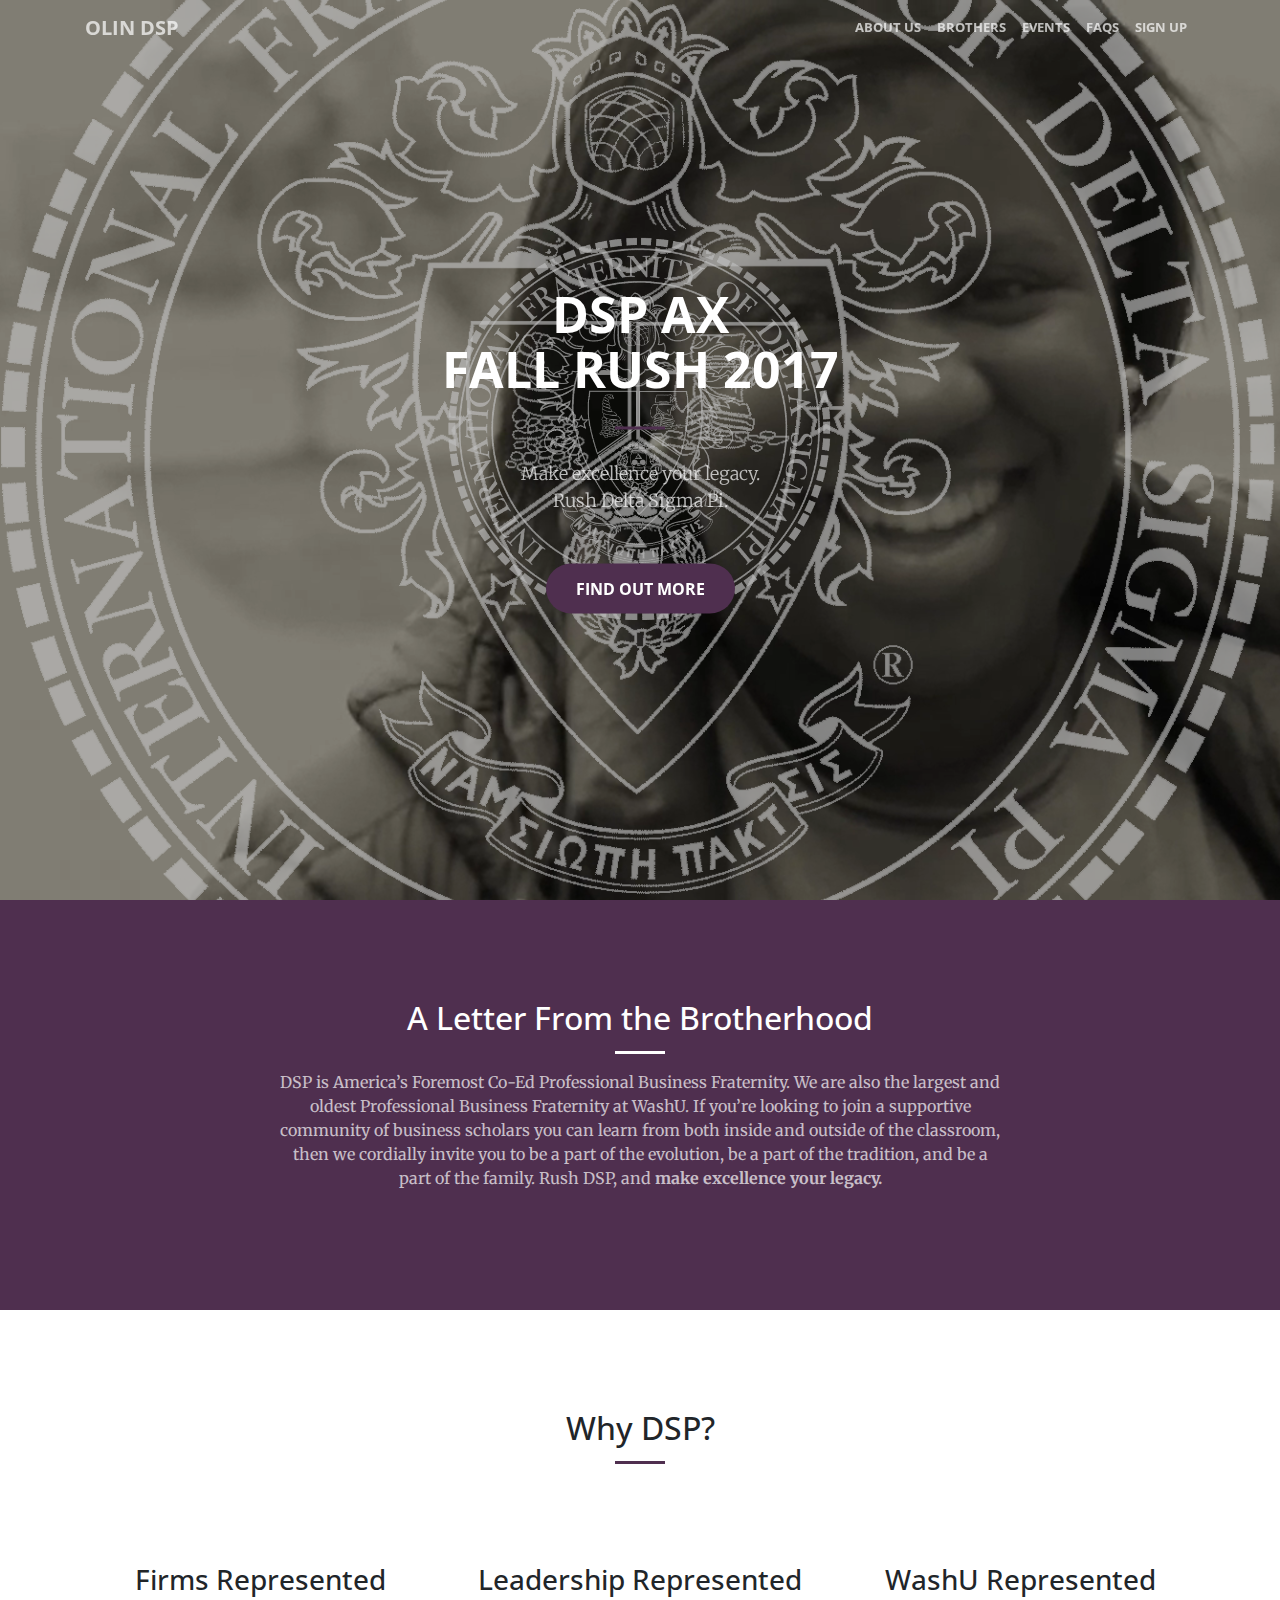
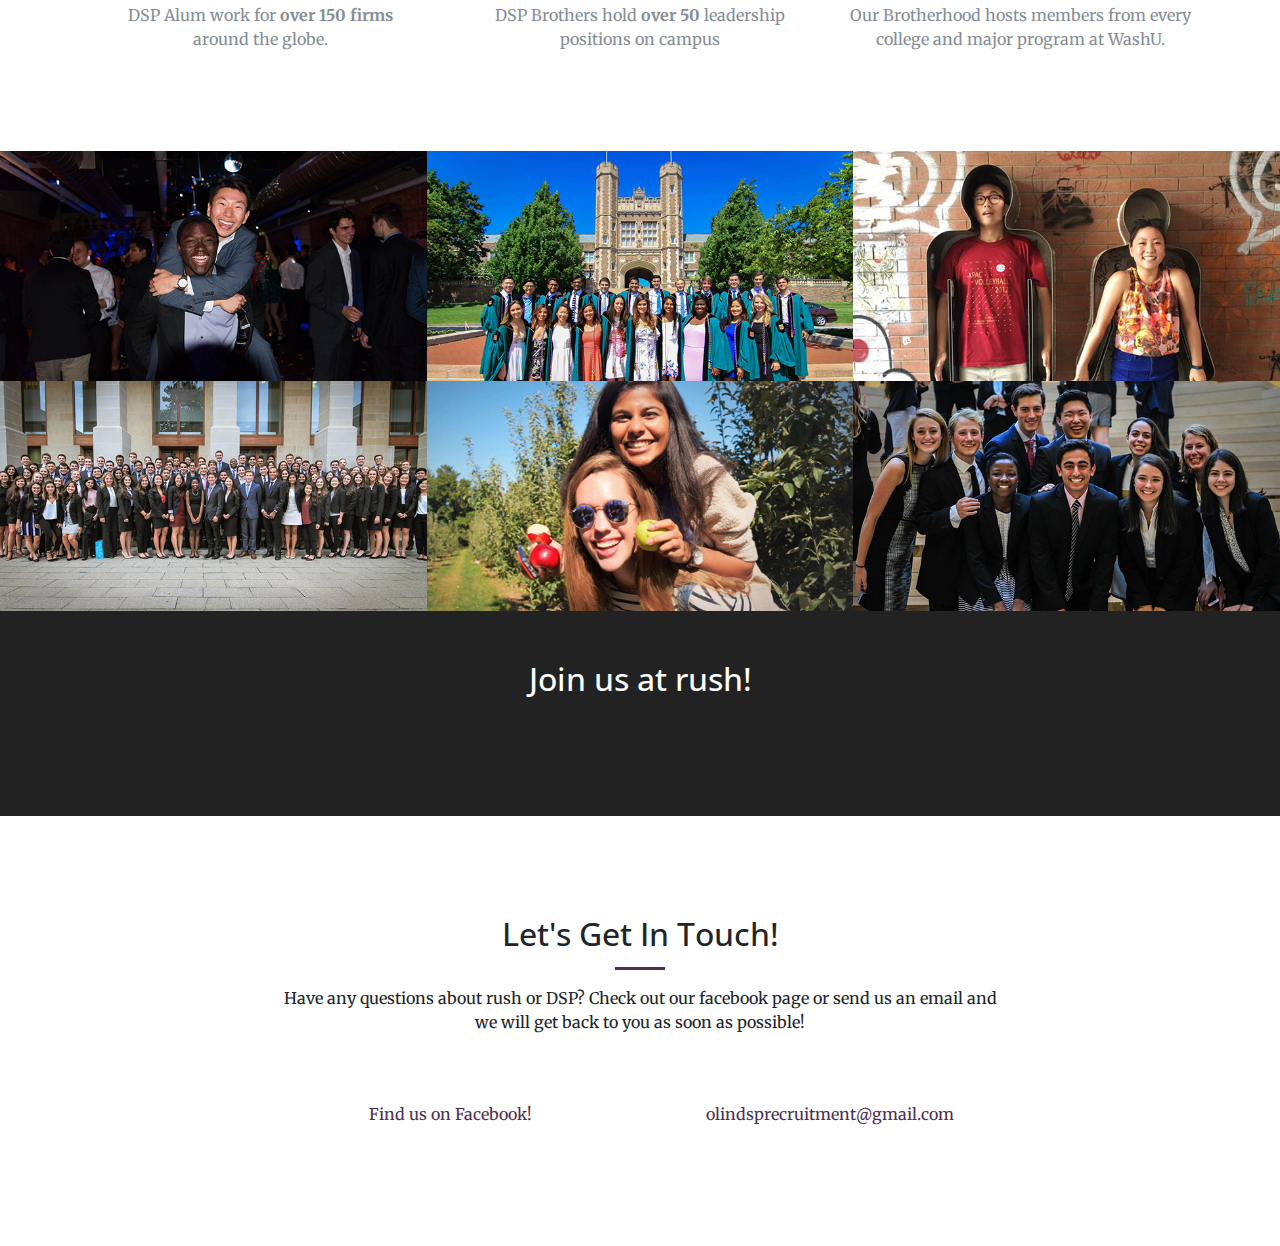
<file: index.html>
<!DOCTYPE html>
<html lang="en">

  <head>

    <meta charset="utf-8">
    <meta name="viewport" content="width=device-width, initial-scale=1, shrink-to-fit=no">
    <meta name="description" content="">
    <meta name="author" content="Ibrahim Saberi">

    <title>Delta Sigma Pi</title>

    <!-- Bootstrap core CSS -->
    <link href="vendor/bootstrap/css/bootstrap.min.css" rel="stylesheet">

    <!-- Custom fonts for this template -->
    <link href="vendor/font-awesome/css/font-awesome.min.css" rel="stylesheet" type="text/css">
    <link href='https://fonts.googleapis.com/css?family=Open+Sans:300italic,400italic,600italic,700italic,800italic,400,300,600,700,800' rel='stylesheet' type='text/css'>
    <link href='https://fonts.googleapis.com/css?family=Merriweather:400,300,300italic,400italic,700,700italic,900,900italic' rel='stylesheet' type='text/css'>

    <!-- Plugin CSS -->
    <link href="vendor/magnific-popup/magnific-popup.css" rel="stylesheet">

    <!-- Custom styles for this template -->
    <link href="css/creative.css" rel="stylesheet">

    <!-- Favicon -->
    <link rel="shortcut icon" href="img/favicon.ico" type="image/x-icon">

  </head>

  <body id="page-top">

    <!-- Navigation -->
    <nav class="navbar navbar-expand-lg navbar-light fixed-top" id="mainNav">
      <div class="container">
        <a class="navbar-brand js-scroll-trigger" href="#page-top">Olin DSP</a>
        <button class="navbar-toggler navbar-toggler-right" type="button" data-toggle="collapse" data-target="#navbarResponsive" aria-controls="navbarResponsive" aria-expanded="false" aria-label="Toggle navigation">
          <span class="navbar-toggler-icon"></span>
        </button>
        <div class="collapse navbar-collapse" id="navbarResponsive">
          <ul class="navbar-nav ml-auto">
            <li class="nav-item">
              <a class="nav-link js-scroll-trigger" href="about">About Us</a>
            </li>
            <li class="nav-item">
              <a class="nav-link js-scroll-trigger" href="brothers">Brothers</a>
            </li>
            <li class="nav-item">
              <a class="nav-link js-scroll-trigger" href="events">Events</a>
            </li>
            <li class="nav-item">
              <a class="nav-link js-scroll-trigger" href="faq">FAQs</a>
            </li>
            <li class="nav-item borderlist wildin">        
              <a class="nav-link js-scroll-trigger" href="https://goo.gl/forms/DK7VccAuu5sC2hDb2">Sign Up</a>
            </li>
          </ul>
        </div>
      </div>
    </nav>

    <header class="masthead">
      <video playsinline autoplay muted loop poster="img/test3.png" id="bgvid">
        <source src="img/test3.webm" type="video/webm">
        <source src="img/test3.mp4" type="video/mp4">
        <source src="img/test3.ogv" type="video/ogv">
      </video>
      
      
      <div class="header-content">
        <img class="center-block" src="img/test.png" width="30%" height="auto" 
          style="position:absolute; z-index:-1; margin-left:auto; margin-top:-50px; margin-right:auto; left:0; right:0; min-width:300px;">          
        <div class="header-content-inner flexor">
          <h1 id="homeHeading">DSP AX<br>FALL RUSH 2017</h1>
          <hr>                      
          <p>Make excellence your legacy.<br>Rush Delta Sigma Pi.</p>
          <a class="btn btn-primary btn-xl js-scroll-trigger" href="#about">Find Out More</a>
        </div>
      </div>
    </header>

    <section class="bg-primary" id="about">
      <div class="container">
        <div class="row">
          <div class="col-lg-8 mx-auto text-center">
            <h2 class="section-heading text-white">A Letter From the Brotherhood</h2>
            <hr class="light">
            <p class="text-faded">
                DSP is America’s Foremost Co-Ed Professional Business Fraternity. 
                We are also the largest and oldest Professional Business Fraternity at WashU. 
                If you’re looking to join a supportive community of business scholars you can learn from 
                both inside and outside of the classroom, then we cordially invite you to be a part of the evolution, 
                be a part of the tradition, and be a part of the family. Rush DSP, and <b>make excellence your legacy.</b>
            </p>
            <!-- Another Button -->
            <!--<a class="btn btn-default btn-xl js-scroll-trigger" href="#services">Get Started!</a>-->
          </div>
        </div>
      </div>
    </section>
    <div class="some-background">
    <section id="services">
      <div class="container">
        <div class="row">
          <div class="col-lg-12 text-center">
            <h2 class="section-heading">Why DSP?</h2>
            <hr class="primary">
          </div>
        </div>
      </div>
      <div class="container">
        <div class="row">
            <div class="col-lg col-md text-center">
              <div class="service-box">
                <i class="fa fa-4x fa-industry text-primary sr-icons"></i>
                <h3>Firms Represented</h3>
                <p class="text-muted">DSP Alum work for <b>over 150 firms</b><br> around the globe.</p>
              </div>
            </div>
          <div class="col-lg col-md text-center">
            <div class="service-box">
              <i class="fa fa-4x fa-handshake-o text-primary sr-icons"></i>
              <h3>Leadership Represented</h3>
              <p class="text-muted">DSP Brothers hold <b>over 50</b> leadership positions on campus</p>
            </div>
          </div>
          <!--
          <div class="col-lg-3 col-md-6 text-center">
            <div class="service-box">
              <i class="fa fa-4x fa-paper-plane text-primary sr-icons"></i>
              <h3>Uh Oh!</h3>
              <p class="text-muted">You shouldn't be able to see this!</p>
            </div>
          </div>
          -->
          <div class="col-lg col-md text-center">
            <div class="service-box">
              <i class="fa fa-4x fa-graduation-cap text-primary sr-icons"></i>
              <h3>WashU Represented</h3>
              <p class="text-muted">Our Brotherhood hosts members from every college and major program at WashU.</p>
            </div>
          </div>
        </div>
      </div>
    </section>

    <section class="p-0" id="portfolio">
      <div class="container-fluid">
        <div class="row no-gutter popup-gallery">
          <div class="col-lg-4 col-sm-6">
            <a class="portfolio-box" href="img/portfolio/fullsize/1.jpg">
              <img class="img-fluid" src="img/portfolio/thumbnails/1.jpg" alt="">
              <div class="portfolio-box-caption">
                <div class="portfolio-box-caption-content">
                  <div class="project-category text-faded">
                    Find
                  </div>
                  <div class="project-name">
                    Friendship
                  </div>
                </div>
              </div>
            </a>
          </div>
          <div class="col-lg-4 col-sm-6">
            <a class="portfolio-box" href="img/portfolio/fullsize/2.jpg">
              <img class="img-fluid" src="img/portfolio/thumbnails/2.jpg" alt="">
              <div class="portfolio-box-caption">
                <div class="portfolio-box-caption-content">
                  <div class="project-category text-faded">
                    Find
                  </div>
                  <div class="project-name">
                    Scholarship
                  </div>
                </div>
              </div>
            </a>
          </div>
          <div class="col-lg-4 col-sm-6">
            <a class="portfolio-box" href="img/portfolio/fullsize/6.jpg">
              <img class="img-fluid" src="img/portfolio/thumbnails/6.jpg" alt="">
              <div class="portfolio-box-caption">
                <div class="portfolio-box-caption-content">
                  <div class="project-category text-faded">
                    Find
                  </div>
                  <div class="project-name">
                    Opportunity
                  </div>
                </div>
              </div>
            </a>
          </div>
          <div class="col-lg-4 col-sm-6">
            <a class="portfolio-box" href="img/portfolio/fullsize/5.jpg">
              <img class="img-fluid" src="img/portfolio/thumbnails/5.jpg" alt="">
              <div class="portfolio-box-caption">
                <div class="portfolio-box-caption-content">
                  <div class="project-category text-faded">
                    Find
                  </div>
                  <div class="project-name">
                    Professionalism
                  </div>
                </div>
              </div>
            </a>
          </div>
          <div class="col-lg-4 col-sm-6">
            <a class="portfolio-box" href="img/portfolio/fullsize/4.jpg">
              <img class="img-fluid" src="img/portfolio/thumbnails/4.jpg" alt="">
              <div class="portfolio-box-caption">
                <div class="portfolio-box-caption-content">
                  <div class="project-category text-faded">
                    Find
                  </div>
                  <div class="project-name">
                    Excitement
                  </div>
                </div>
              </div>
            </a>
          </div>
          <div class="col-lg-4 col-sm-6">
            <a class="portfolio-box" href="img/portfolio/fullsize/3.jpg">
              <img class="img-fluid" src="img/portfolio/thumbnails/3.jpg" alt="">
              <div class="portfolio-box-caption">
                <div class="portfolio-box-caption-content">
                  <div class="project-category text-faded">
                    Find
                  </div>
                  <div class="project-name">
                    Diversity
                  </div>
                </div>
              </div>
            </a>
          </div>
        </div>
      </div>
    </section>

    <div class="call-to-action bg-dark">
      <div class="container text-center">
        <h2>Join us at rush!</h2>
        <a class="btn btn-default btn-xl sr-button" href="https://goo.gl/forms/DK7VccAuu5sC2hDb2">Sign Up Now!</a>
      </div>
    </div>

    <section id="contact">
      <div class="container">
        <div class="row">
          <div class="col-lg-8 mx-auto text-center">
            <h2 class="section-heading">Let's Get In Touch!</h2>
            <hr class="primary">
            <p>Have any questions about rush or DSP? Check out our facebook page or send us an email and we will get back to you as soon as possible!</p>
          </div>
        </div>
        <div class="row">
          <div class="col-lg-4 ml-auto text-center">
            <i class="fa fa-facebook fa-3x sr-contact"></i>
            <p>
              <a href="https://bit.ly/rushdsp2017">Find us on Facebook!</a>
            </p>
          </div>
          <div class="col-lg-4 mr-auto text-center">
            <i class="fa fa-envelope-o fa-3x sr-contact"></i>
            <p>
              <a href="mailto:olindsprecruitment@gmail.com">olindsprecruitment@gmail.com</a>
            </p>
          </div>
        </div>
      </div>
    </section>
  </div>

    <!-- Bootstrap core JavaScript -->
    <script src="vendor/jquery/jquery.min.js"></script>
    <script src="vendor/popper/popper.min.js"></script>
    <script src="vendor/bootstrap/js/bootstrap.min.js"></script>

    <!-- Plugin JavaScript -->
    <script src="vendor/jquery-easing/jquery.easing.min.js"></script>
    <script src="vendor/scrollreveal/scrollreveal.min.js"></script>
    <script src="vendor/magnific-popup/jquery.magnific-popup.min.js"></script>

    <!-- Custom scripts for this template -->
    <script src="js/creative.min.js"></script>

    <!--
    <script>
        var e = document.getElementById("bgvid");
        e.style.opacity = 0;
        var hasPlayed = false;
        var vid = document.getElementById("bgvid");
        vid.oncanplaythrough = function() {
          setTimeout(function() {
              var e = document.getElementById('bgvid');
              fade(e);
          }, 100);
        };
  
        function fade(element) {
          var op = 0;
          if(!hasPlayed) {
            var timer = setInterval(function() {
              if (op >= 1) clearInterval(timer);
              element.style.opacity = op;
              element.style.filter = 'alpha(opacity=' + op * 100 + ")";
              op += op * 0.1 || 0.1;
            }, 40);
          }
          hasPlayed = true;
        }
      </script>
      -->

  </body>

</html>
</file>
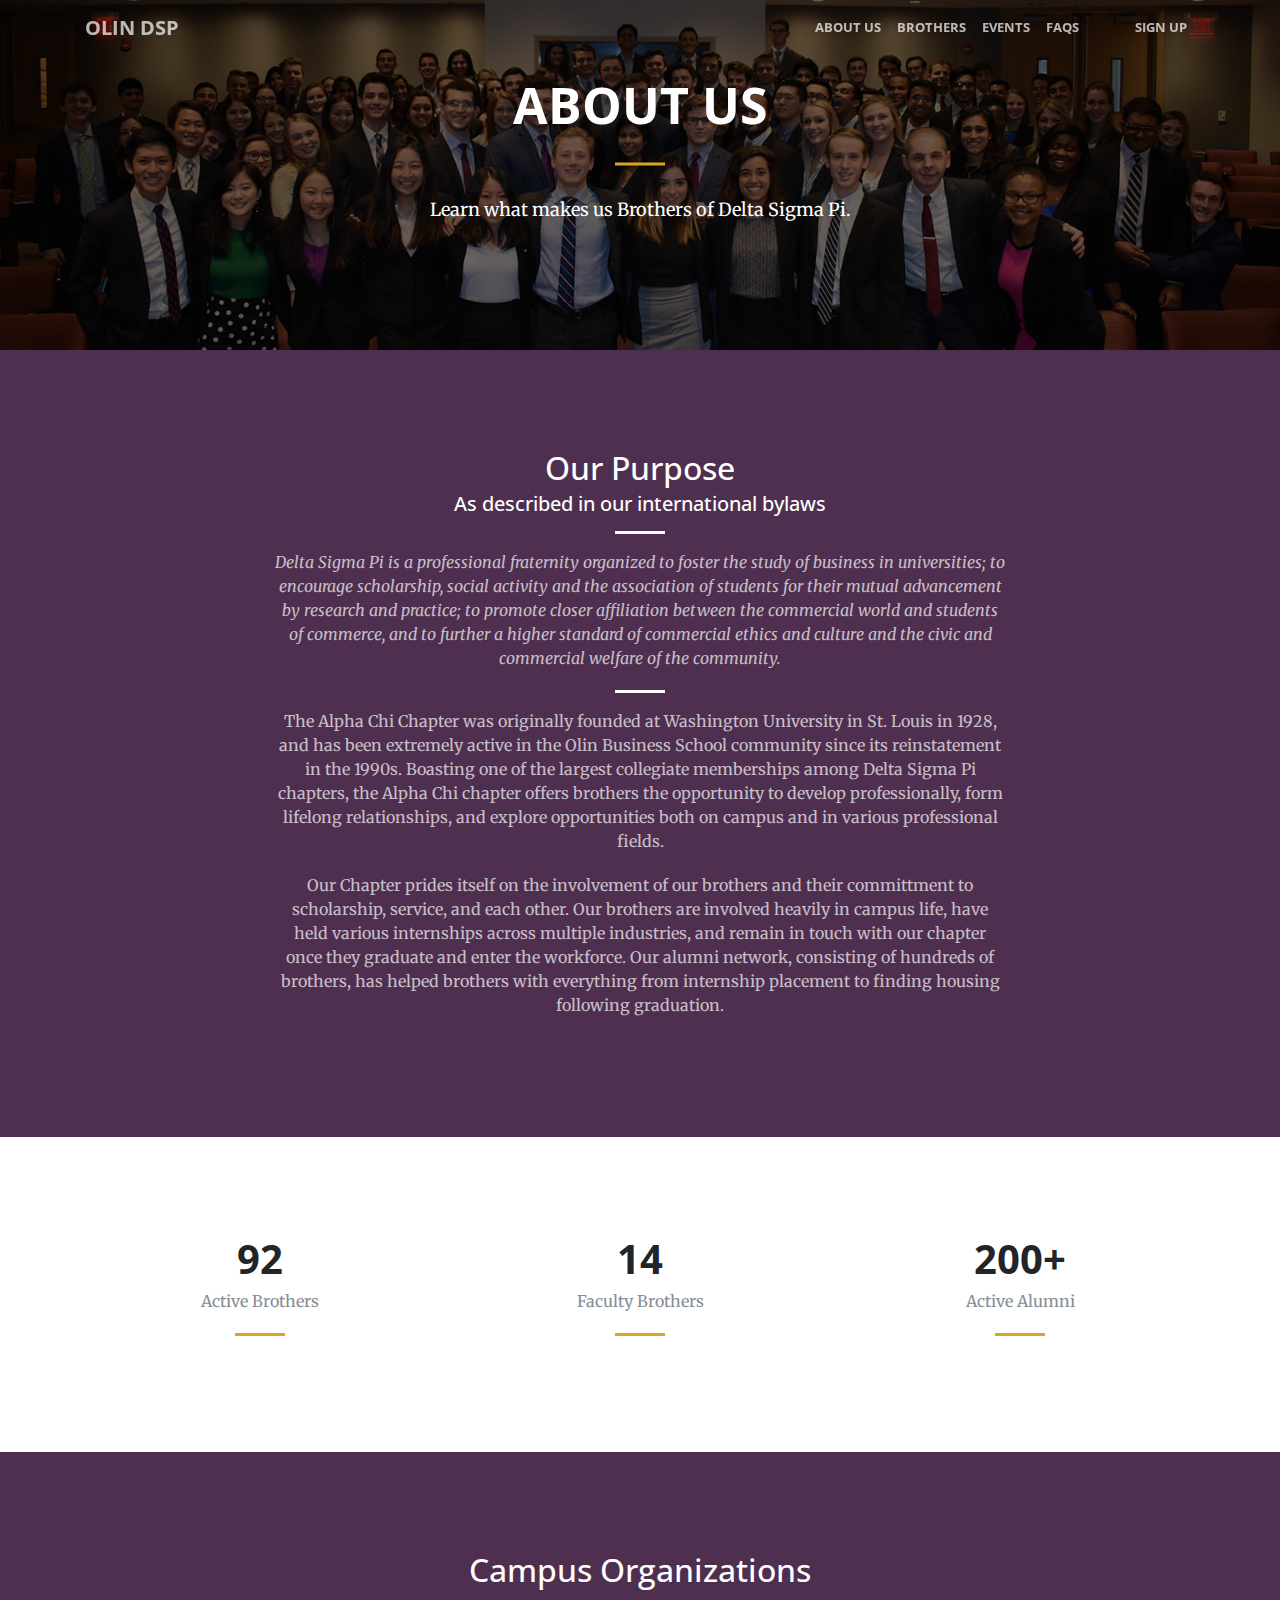
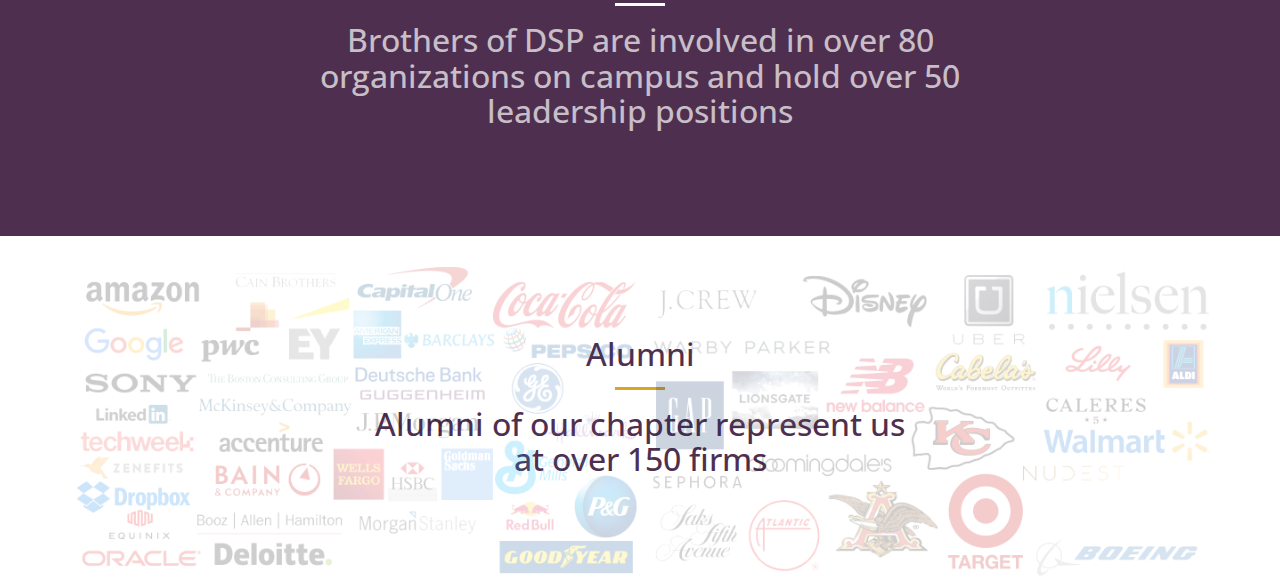
<file: about/about.html>
<!DOCTYPE html>
<html lang="en">      
    <head>
        <meta charset="utf-8">
        <meta name="viewport" content="width=device-width, initial-scale=1, shrink-to-fit=no">
        <meta name="description" content="">
        <meta name="author" content="Ibrahim Saberi">

        <title>Delta Sigma Pi</title>

        <!-- Bootstrap core CSS -->
        <link href="../vendor/bootstrap/css/bootstrap.min.css" rel="stylesheet">

        <!-- Custom fonts for this template -->
        <link href="../vendor/font-awesome/css/font-awesome.min.css" rel="stylesheet" type="text/css">
        <link href='https://fonts.googleapis.com/css?family=Open+Sans:300italic,400italic,600italic,700italic,800italic,400,300,600,700,800' rel='stylesheet' type='text/css'>
        <link href='https://fonts.googleapis.com/css?family=Merriweather:400,300,300italic,400italic,700,700italic,900,900italic' rel='stylesheet' type='text/css'>

        <!-- Plugin CSS -->
        <link href="../vendor/magnific-popup/magnific-popup.css" rel="stylesheet">

        <!-- Custom styles for this template -->
        <link href="about-creative.css" rel="stylesheet">

        <!-- Favicon -->
        <link rel="shortcut icon" href="../img/favicon.ico" type="image/x-icon">

    </head>

    <body id="page-top">
            <!-- Navigation -->
        <nav class="navbar navbar-expand-lg navbar-light fixed-top" id="mainNav">
            <div class="container">
                <a class="navbar-brand js-scroll-trigger" href="../">Olin DSP</a>
                <button class="navbar-toggler navbar-toggler-right" type="button" data-toggle="collapse" data-target="#navbarResponsive" aria-controls="navbarResponsive" aria-expanded="false" aria-label="Toggle navigation">
                <span class="navbar-toggler-icon"></span>
                </button>
                <div class="collapse navbar-collapse" id="navbarResponsive">
                    <ul class="navbar-nav ml-auto">
                        <li class="nav-item">
                            <a class="nav-link js-scroll-trigger" href="../about">About Us</a>
                        </li>
                        <li class="nav-item">
                            <a class="nav-link js-scroll-trigger" href="../brothers">Brothers</a>
                        </li>
                        <li class="nav-item">
                            <a class="nav-link js-scroll-trigger" href="../events">Events</a>
                        </li>
                        <li class="nav-item">
                            <a class="nav-link js-scroll-trigger" href="../faq">FAQs</a>
                        </li>
                        <li class="nav-item borderlist wildin">        
                            <a class="nav-link js-scroll-trigger" href="https://goo.gl/forms/DK7VccAuu5sC2hDb2">Sign Up</a>
                        </li>
                    </ul>
                </div>
            </div>
        </nav>      

        <header class="masthead">
            <div class="header-content">
                <div class="header-content-inner">
                    <h1 id="homeHeading">About Us</h1>
                    <hr>
                    <p>Learn what makes us Brothers of Delta Sigma Pi.</p>
                    <!-- THIS ISN'T BEING USED <a class="btn btn-primary btn-xl js-scroll-trigger" href="#about">Find Out More</a> -->
                </div>
            </div>
        </header>

        <section class="bg-primary" id="about">
            <div class="container">
                <div class="row">
                <div class="col-lg-8 mx-auto text-center">
                    <h2 class="section-heading text-white">Our Purpose</h2>
                    <h5 class="section-heading text-white">As described in our international bylaws</h5>
                    <hr class="light">
                    <p class="text-faded"><i>
                        Delta Sigma Pi is a professional fraternity organized to foster the study of business in universities; 
                        to encourage scholarship, social activity and the association of students for their mutual advancement 
                        by research and practice; to promote closer affiliation between the commercial world and students of commerce, 
                        and to further a higher standard of commercial ethics and culture 
                        and the civic and commercial welfare of the community.</i>
                    </p>
                    <!-- Another Button -->
                    <!--<a class="btn btn-default btn-xl js-scroll-trigger" href="#services">Get Started!</a>-->
                    <hr class="light">
                    <p class="text-faded">
                        The Alpha Chi Chapter was originally founded at Washington University in St. Louis in 1928, 
                        and has been extremely active in the Olin Business School community since its reinstatement in the 1990s. 
                        Boasting one of the largest collegiate memberships among Delta Sigma Pi chapters, the Alpha Chi chapter offers 
                        brothers the opportunity to develop professionally, form lifelong relationships, and explore opportunities 
                        both on campus and in various professional fields.
                    </p>
                    <p class="text-faded">
                        Our Chapter prides itself on the involvement of our brothers and their committment 
                        to scholarship, service, and each other. Our brothers are involved heavily in campus life, 
                        have held various internships across multiple industries, and remain in touch with our chapter once they graduate 
                        and enter the workforce. Our alumni network, consisting of hundreds of brothers, has helped brothers with everything 
                        from internship placement to finding housing following graduation.
                    </p>
                </div>
                </div>
            </div>
        </section>
        <section id="services">
            <div class="container">
                <div class="row">
                    <div class="col-lg-4 mx-auto text-center">
                        <h1 class="section-heading"><b>92</b></h2>
                        <p class="text-muted">Active Brothers</p>
                        <hr class="primary">
                    </div>
                    <div class="col-lg-4 mx-auto text-center">
                        <h1 class="section-heading"><b>14</b></h2>
                        <p class="text-muted">Faculty Brothers</p>
                        <hr class="primary">
                    </div>
                    <div class="col-lg-4 mx-auto text-center">
                        <h1 class="section-heading"><b>200+</b></h2>
                        <p class="text-muted">Active Alumni</p>
                        <hr class="primary">
                    </div>
                </div>
            </div>
        </section>
        <section class="bg-primary" id="about">
            <div class="container">
                <div class="row">
                <div class="col-lg-8 mx-auto text-center">
                    <h2 class="text-white">Campus Organizations</h2>
                    <hr class="light">
                    <!-- INSERT IMAGE HERE -->
                    <h2 class="text-faded">
                        Brothers of DSP are involved in over 80 organizations on campus and hold over 50 leadership positions
                    </h2>
                    <!-- INSERT IMAGE HERE -->
                    <!-- Another Button -->
                    <!--<a class="btn btn-default btn-xl js-scroll-trigger" href="#services">Get Started!</a>-->
                </div>
                </div>
            </div>
        </section>
        <section class="bg-white" id="services">
            <div class="container">
                <div class="row">
                    <div class="col-lg-6 mx-auto text-center">
                        <h2 class="section-heading text-primary">Alumni</h2>
                        <hr class="primary">
                        
                        <h2 class="text-primary">
                            Alumni of our chapter represent us at over 150 firms
                        </h2>
                        <img class="center-block" src="../img/companies.png" width="200%" height="auto" 
                        style="position:absolute; margin-left:-50%; margin-top:-225px; 
                        margin-right:auto; left:0; right:0; min-width:300px; opacity:.2;">
                                            <!-- INSERT IMAGE HERE -->                            
                    </div>
                    
                </div>
            </div>
        </section>

        <!-- Bootstrap core JavaScript -->
        <script src="../vendor/jquery/jquery.min.js"></script>
        <script src="../vendor/popper/popper.min.js"></script>
        <script src="../vendor/bootstrap/js/bootstrap.min.js"></script>

        <!-- Plugin JavaScript -->
        <script src="../vendor/jquery-easing/jquery.easing.min.js"></script>
        <script src="../vendor/scrollreveal/scrollreveal.min.js"></script>
        <script src="../vendor/magnific-popup/jquery.magnific-popup.min.js"></script>

        <!-- Custom scripts for this template -->
        <script src="../js/creative.min.js"></script>
    </body>
</html>
</file>
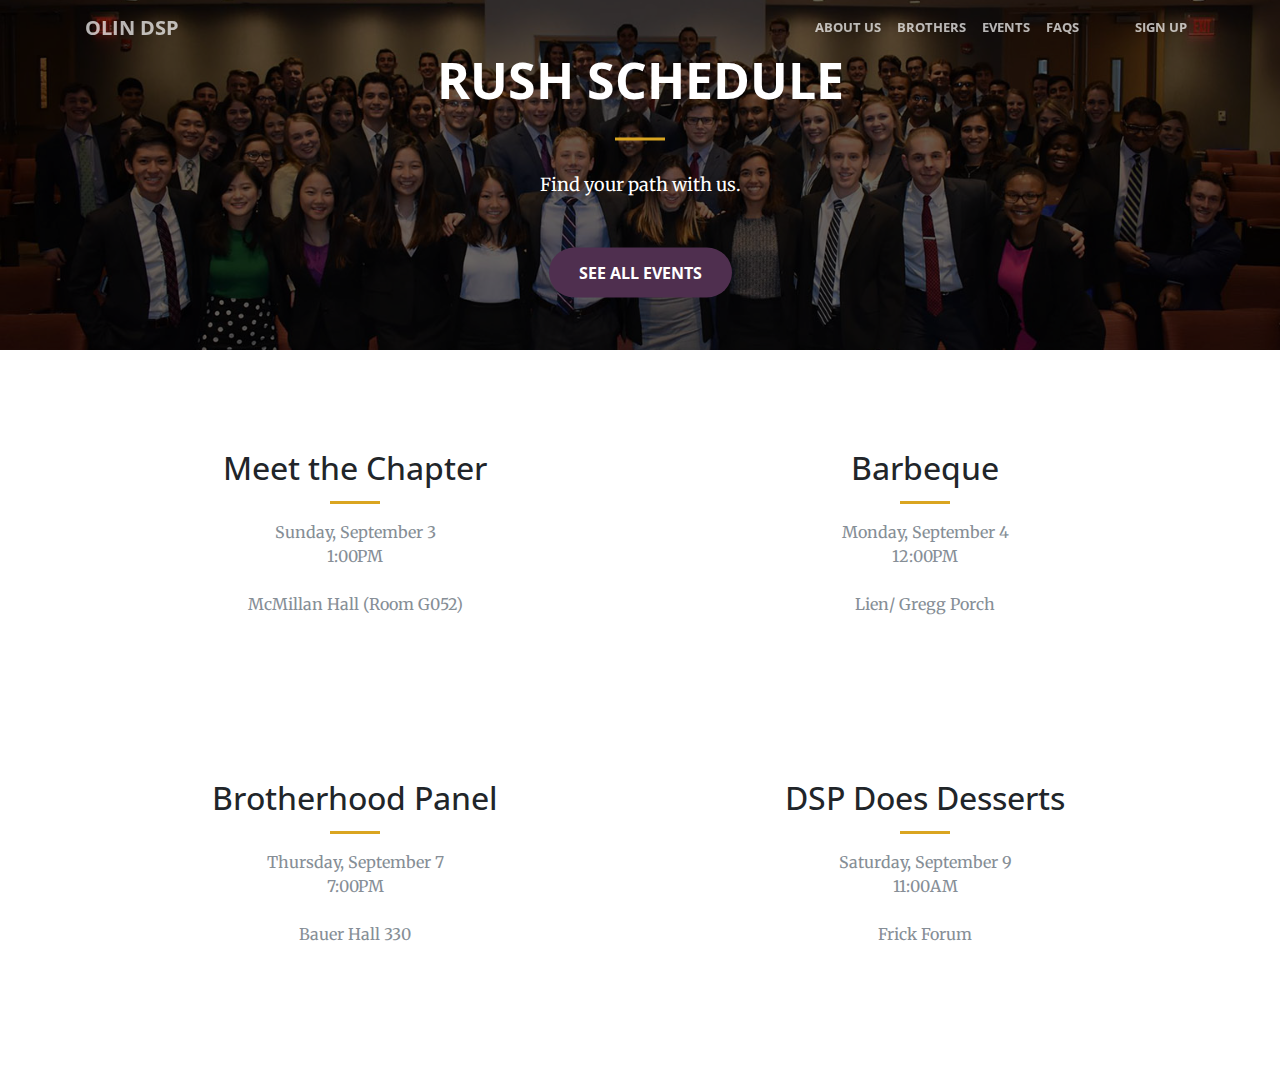
<file: events/events.html>
<!DOCTYPE html>
<html lang="en">      
    <head>
        <meta charset="utf-8">
        <meta name="viewport" content="width=device-width, initial-scale=1, shrink-to-fit=no">
        <meta name="description" content="">
        <meta name="author" content="Ibrahim Saberi">

        <title>Delta Sigma Pi</title>

        <!-- Bootstrap core CSS -->
        <link href="../vendor/bootstrap/css/bootstrap.min.css" rel="stylesheet">

        <!-- Custom fonts for this template -->
        <link href="../vendor/font-awesome/css/font-awesome.min.css" rel="stylesheet" type="text/css">
        <link href='https://fonts.googleapis.com/css?family=Open+Sans:300italic,400italic,600italic,700italic,800italic,400,300,600,700,800' rel='stylesheet' type='text/css'>
        <link href='https://fonts.googleapis.com/css?family=Merriweather:400,300,300italic,400italic,700,700italic,900,900italic' rel='stylesheet' type='text/css'>

        <!-- Plugin CSS -->
        <link href="../vendor/magnific-popup/magnific-popup.css" rel="stylesheet">

        <!-- Custom styles for this template -->
        <link href="events-creative.css" rel="stylesheet">

        <!-- Favicon -->
        <link rel="shortcut icon" href="../img/favicon.ico" type="image/x-icon">

    </head>

    <body id="page-top">
            <!-- Navigation -->
        <nav class="navbar navbar-expand-lg navbar-light fixed-top" id="mainNav">
            <div class="container">
                <a class="navbar-brand js-scroll-trigger" href="../">Olin DSP</a>
                <button class="navbar-toggler navbar-toggler-right" type="button" data-toggle="collapse" data-target="#navbarResponsive" aria-controls="navbarResponsive" aria-expanded="false" aria-label="Toggle navigation">
                <span class="navbar-toggler-icon"></span>
                </button>
                <div class="collapse navbar-collapse" id="navbarResponsive">
                    <ul class="navbar-nav ml-auto">
                        <li class="nav-item">
                            <a class="nav-link js-scroll-trigger" href="../about">About Us</a>
                        </li>
                        <li class="nav-item">
                            <a class="nav-link js-scroll-trigger" href="../brothers">Brothers</a>
                        </li>
                        <li class="nav-item">
                            <a class="nav-link js-scroll-trigger" href="../events">Events</a>
                        </li>
                        <li class="nav-item">
                            <a class="nav-link js-scroll-trigger" href="../faq">FAQs</a>
                        </li>
                        <li class="nav-item borderlist wildin">        
                            <a class="nav-link js-scroll-trigger" href="https://goo.gl/forms/DK7VccAuu5sC2hDb2">Sign Up</a>
                        </li>
                    </ul>
                </div>
            </div>
        </nav>      

        <header class="masthead">
            <div class="header-content">
                <div class="header-content-inner">
                    <h1 id="homeHeading">Rush Schedule</h1>
                    <hr>
                    <p>Find your path with us.</p>
                    <a class="btn btn-primary btn-xl js-scroll-trigger" href="#services">See All Events</a>
                </div>
            </div>
        </header>

        <section id="services">
            <div class="container">
                <div class="row">
                    <div class="col-lg-6 mx-auto text-center">
                        <h2 class="section-heading">Meet the Chapter</h2>
                        <hr class="primary">                        
                        <p class="text-muted">Sunday, September 3<br>1:00PM<br><br>McMillan Hall (Room G052)</p>
                    </div>
                    <div class="col-lg-6 mx-auto text-center">
                        <h2 class="section-heading">Barbeque</h2>
                        <hr class="primary">                        
                        <p class="text-muted">Monday, September 4<br>12:00PM<br><br>Lien/ Gregg Porch</p>
                    </div>
                </div>
                <br><br><br><br><br><br>
                <div class="row">
                    <div class="col-lg-6 mx-auto text-center">
                        <h2 class="section-heading">Brotherhood Panel</h2>
                        <hr class="primary">                        
                        <p class="text-muted">Thursday, September 7<br>7:00PM<br><br>Bauer Hall 330</p>
                    </div>
                    <div class="col-lg-6 mx-auto text-center">
                        <h2 class="section-heading">DSP Does Desserts</h2>
                        <hr class="primary">                        
                        <p class="text-muted">Saturday, September 9<br>11:00AM<br><br>Frick Forum</p>
                    </div>
                </div>
            </div>
        </section>
        
        <!-- Bootstrap core JavaScript -->
        <script src="../vendor/jquery/jquery.min.js"></script>
        <script src="../vendor/popper/popper.min.js"></script>
        <script src="../vendor/bootstrap/js/bootstrap.min.js"></script>

        <!-- Plugin JavaScript -->
        <script src="../vendor/jquery-easing/jquery.easing.min.js"></script>
        <script src="../vendor/scrollreveal/scrollreveal.min.js"></script>
        <script src="../vendor/magnific-popup/jquery.magnific-popup.min.js"></script>

        <!-- Custom scripts for this template -->
        <script src="../js/creative.min.js"></script>
    </body>
</html>
</file>
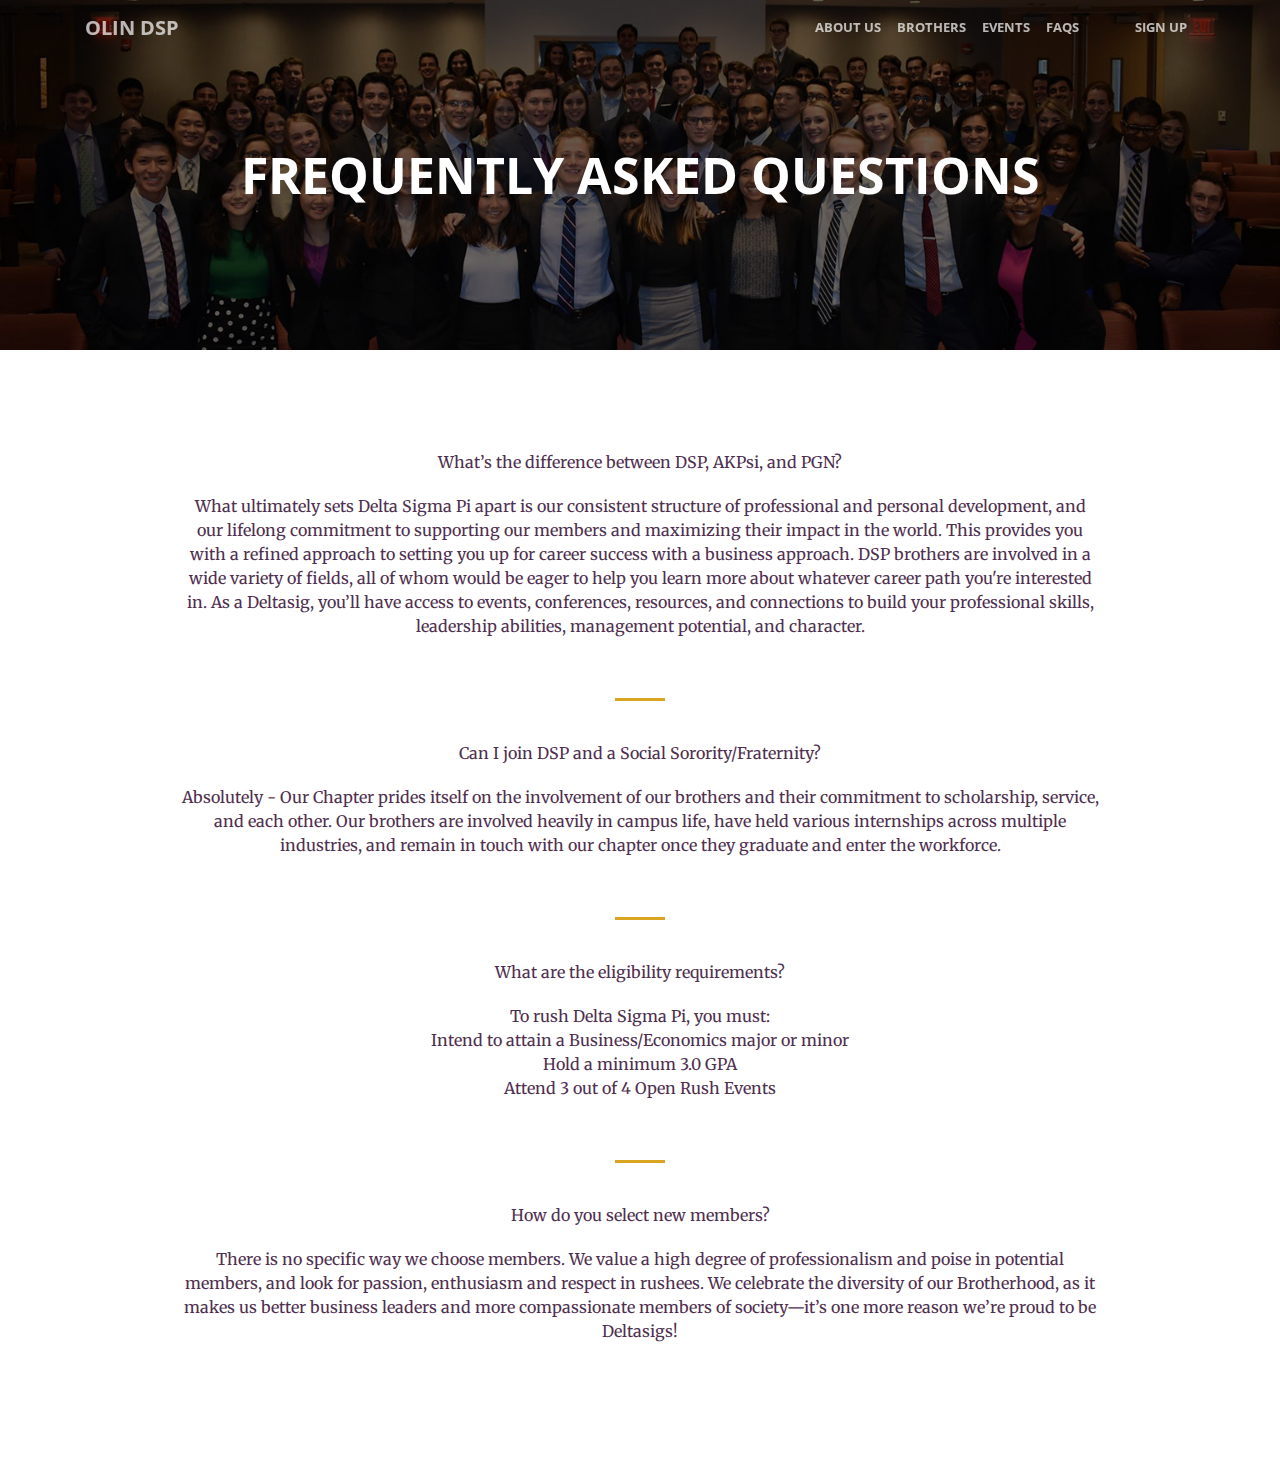
<file: faq/faq.html>
<!DOCTYPE html>
<html lang="en">      
    <head>
        <meta charset="utf-8">
        <meta name="viewport" content="width=device-width, initial-scale=1, shrink-to-fit=no">
        <meta name="description" content="">
        <meta name="author" content="Ibrahim Saberi">

        <title>Delta Sigma Pi</title>

        <!-- Bootstrap core CSS -->
        <link href="../vendor/bootstrap/css/bootstrap.min.css" rel="stylesheet">

        <!-- Custom fonts for this template -->
        <link href="../vendor/font-awesome/css/font-awesome.min.css" rel="stylesheet" type="text/css">
        <link href='https://fonts.googleapis.com/css?family=Open+Sans:300italic,400italic,600italic,700italic,800italic,400,300,600,700,800' rel='stylesheet' type='text/css'>
        <link href='https://fonts.googleapis.com/css?family=Merriweather:400,300,300italic,400italic,700,700italic,900,900italic' rel='stylesheet' type='text/css'>

        <!-- Plugin CSS -->
        <link href="../vendor/magnific-popup/magnific-popup.css" rel="stylesheet">

        <!-- Custom styles for this template -->
        <link href="faq-creative.css" rel="stylesheet">

        <!-- Favicon -->
        <link rel="shortcut icon" href="../img/favicon.ico" type="image/x-icon">

    </head>

    <body id="page-top">
            <!-- Navigation -->
        <nav class="navbar navbar-expand-lg navbar-light fixed-top" id="mainNav">
            <div class="container">
                <a class="navbar-brand js-scroll-trigger" href="../">Olin DSP</a>
                <button class="navbar-toggler navbar-toggler-right" type="button" data-toggle="collapse" data-target="#navbarResponsive" aria-controls="navbarResponsive" aria-expanded="false" aria-label="Toggle navigation">
                <span class="navbar-toggler-icon"></span>
                </button>
                <div class="collapse navbar-collapse" id="navbarResponsive">
                    <ul class="navbar-nav ml-auto">
                        <li class="nav-item">
                            <a class="nav-link js-scroll-trigger" href="../about">About Us</a>
                        </li>
                        <li class="nav-item">
                            <a class="nav-link js-scroll-trigger" href="../brothers">Brothers</a>
                        </li>
                        <li class="nav-item">
                            <a class="nav-link js-scroll-trigger" href="../events">Events</a>
                        </li>
                        <li class="nav-item">
                            <a class="nav-link js-scroll-trigger" href="../faq">FAQs</a>
                        </li>
                        <li class="nav-item borderlist wildin">        
                            <a class="nav-link js-scroll-trigger" href="https://goo.gl/forms/DK7VccAuu5sC2hDb2">Sign Up</a>
                        </li>
                    </ul>
                </div>
            </div>
        </nav>      

        <header class="masthead">
            <div class="header-content">
                <div class="header-content-inner">
                    <h1 id="homeHeading">Frequently Asked Questions</h1>
                    <!-- THIS ISN'T BEING USED <a class="btn btn-primary btn-xl js-scroll-trigger" href="#about">Find Out More</a> -->
                </div>
            </div>
        </header>

        <section class="bg-white" id="faq">
            <div class="container">
                <div class="row">
                    <div class="col-lg-10 mx-auto text-center">
                        <p class="text-primary">What’s the difference between DSP, AKPsi, and PGN?</p>
                        <p class="text-primary">What ultimately sets Delta Sigma Pi apart is our consistent structure of 
                            professional and personal development, and our lifelong commitment to supporting our members 
                            and maximizing their impact in the world. This provides you with a refined approach to setting 
                            you up for career success with a business approach. DSP brothers are involved in a wide variety 
                            of fields, all of whom would be eager to help you learn more about whatever career path you're 
                            interested in. As a Deltasig, you’ll have access to events, conferences, resources, and connections 
                            to build your professional skills, leadership abilities, management potential, and character.
                        </p><br>
                        <hr class="primary"><br>
                        <p class="text-primary">Can I join DSP and a Social Sorority/Fraternity?</p>
                        <p class="text-primary">Absolutely - Our Chapter prides itself on the involvement of our brothers 
                            and their commitment to scholarship, service, and each other. Our brothers are involved heavily 
                            in campus life, have held various internships across multiple industries, and remain in touch with 
                            our chapter once they graduate and enter the workforce. 
                        </p><br>
                        <hr class="primary"><br>
                        <p class="text-primary">What are the eligibility requirements?</p>
                        <p class="text-primary">To rush Delta Sigma Pi, you must:<br>
                            Intend to attain a Business/Economics major or minor<br>
                            Hold a minimum 3.0 GPA<br>
                            Attend 3 out of 4 Open Rush Events
                        </p><br>
                        <hr class="primary"><br>
                        <p class="text-primary">How do you select new members?</p>
                        <p class="text-primary">There is no specific way we choose members. We value a high degree of professionalism 
                            and poise in potential members, and look for passion, enthusiasm and respect in rushees. We celebrate the 
                            diversity of our Brotherhood, as it makes us better business leaders and more compassionate members of 
                            society—it’s one more reason we’re proud to be Deltasigs!
                        </p>
                    </div>
                    
                </div>
            </div>
        </section>

        <!-- Bootstrap core JavaScript -->
        <script src="../vendor/jquery/jquery.min.js"></script>
        <script src="../vendor/popper/popper.min.js"></script>
        <script src="../vendor/bootstrap/js/bootstrap.min.js"></script>

        <!-- Plugin JavaScript -->
        <script src="../vendor/jquery-easing/jquery.easing.min.js"></script>
        <script src="../vendor/scrollreveal/scrollreveal.min.js"></script>
        <script src="../vendor/magnific-popup/jquery.magnific-popup.min.js"></script>

        <!-- Custom scripts for this template -->
        <script src="../js/creative.min.js"></script>
    </body>
</html>
</file>
<file: css/creative.css>
/*!
 * Start Bootstrap - Createive v4.0.0-beta (http://startbootstrap.com/template-overviews/creative)
 * Copyright 2013-2017 Start Bootstrap
 * Licensed under MIT (https://github.com/BlackrockDigital/startbootstrap-creative/blob/master/LICENSE)
 */
body,
html {
  width: 100%;
  height: 100%; }

body {
  font-family: 'Merriweather', 'Helvetica Neue', Arial, sans-serif; }

hr {
  max-width: 50px;
  border-width: 3px;
  border-color: #4F2F4F; }

hr.light {
  border-color: white; }

a {
  color: #4F2F4F;
  -webkit-transition: all 0.2s;
  -moz-transition: all 0.2s;
  transition: all 0.2s; }
  a:focus, a:hover {
    color: #4F2F4F; }

h1,
h2,
h3,
h4,
h5,
h6 {
  font-family: 'Open Sans', 'Helvetica Neue', Arial, sans-serif; }

p {
  font-size: 16px;
  line-height: 1.5;
  margin-bottom: 20px; }

.bg-primary {
  background-color: #4F2F4F !important; }

.bg-dark {
  color: white;
  background-color: #222222 !important; }

.text-faded {
  color: rgba(255, 255, 255, 0.7); }

section {
  padding: 100px 0; }

.section-heading {
  margin-top: 0; }

::-moz-selection {
  color: white;
  background: #222222;
  text-shadow: none; }

::selection {
  color: white;
  background: #222222;
  text-shadow: none; }

img::selection {
  color: white;
  background: transparent; }

img::-moz-selection {
  color: white;
  background: transparent; }

body {
  -webkit-tap-highlight-color: #222222; }

#mainNav {
  border-color: rgba(34, 34, 34, 0.05);
  background-color: white;
  font-family: 'Open Sans', 'Helvetica Neue', Arial, sans-serif;
  -webkit-transition: all 0.2s;
  -moz-transition: all 0.2s;
  transition: all 0.2s; }
  #mainNav .navbar-brand {
    font-weight: 700;
    text-transform: uppercase;
    color: #4F2F4F;
    font-family: 'Open Sans', 'Helvetica Neue', Arial, sans-serif; }
    #mainNav .navbar-brand:focus, #mainNav .navbar-brand:hover {
      color: #4F2F4F; }
  #mainNav .navbar-toggle {
    font-size: 12px;
    font-weight: 700;
    text-transform: uppercase;
    color: #222222; }
  #mainNav .navbar-nav > li.nav-item > a.nav-link:focus,
  #mainNav .navbar-nav > li.nav-item > a.nav-link {
    font-size: 13px;
    font-weight: 700;
    text-transform: uppercase;
    color: #222222; }
    #mainNav .navbar-nav > li.nav-item > a.nav-link:focus:hover,
    #mainNav .navbar-nav > li.nav-item > a.nav-link:hover {
      color: #4F2F4F; }
    #mainNav .navbar-nav > li.nav-item > a.nav-link:focus.active,
    #mainNav .navbar-nav > li.nav-item > a.nav-link.active {
      color: #4F2F4F !important;
      background-color: transparent; }
      #mainNav .navbar-nav > li.nav-item > a.nav-link:focus.active:hover,
      #mainNav .navbar-nav > li.nav-item > a.nav-link.active:hover {
        background-color: transparent; }
  @media (min-width: 992px) {
    #mainNav {
      border-color: rgba(255, 255, 255, 0.3);
      background-color: transparent; }
      #mainNav .navbar-brand {
        color: rgba(255, 255, 255, 0.7); }
        #mainNav .navbar-brand:focus, #mainNav .navbar-brand:hover {
          color: white; }
      #mainNav .navbar-nav > li.nav-item > a.nav-link,
      #mainNav .navbar-nav > li.nav-item > a.nav-link:focus {
        color: rgba(255, 255, 255, 0.7); }
        #mainNav .navbar-nav > li.nav-item > a.nav-link:hover,
        #mainNav .navbar-nav > li.nav-item > a.nav-link:focus:hover {
          color: white; }
      #mainNav.navbar-shrink {
        border-color: rgba(34, 34, 34, 0.05);
        background-color: white; }
        #mainNav.navbar-shrink .navbar-brand {
          font-size: 16px;
          color: #4F2F4F; }
          #mainNav.navbar-shrink .navbar-brand:focus, #mainNav.navbar-shrink .navbar-brand:hover {
            color: #4F2F4F; }
        #mainNav.navbar-shrink .navbar-nav > li.nav-item > a.nav-link,
        #mainNav.navbar-shrink .navbar-nav > li.nav-item > a.nav-link:focus {
          color: #222222; }
          #mainNav.navbar-shrink .navbar-nav > li.nav-item > a.nav-link:hover,
          #mainNav.navbar-shrink .navbar-nav > li.nav-item > a.nav-link:focus:hover {
            color: #4F2F4F; } }

header.masthead {
  position: relative;
  width: 100%;
  min-height: auto;
  text-align: center;
  color: white;
  background-image: url("../img/test.png");
  background-position: center;
  -webkit-background-size: cover;
  -moz-background-size: cover;
  -o-background-size: cover;
  background-size: cover; }
  header.masthead .header-content {
    position: relative;
    width: 100%;
    padding: 150px 15px 100px;
    text-align: center; }
    header.masthead .header-content .header-content-inner h1 {
      font-size: 30px;
      font-weight: 700;
      margin-top: 0;
      margin-bottom: 0;
      text-transform: uppercase; }
    header.masthead .header-content .header-content-inner hr {
      margin: 30px auto; }
    header.masthead .header-content .header-content-inner p {
      font-size: 16px;
      font-weight: 300;
      margin-bottom: 50px;
      color: rgba(255, 255, 255, 0.7); }
  @media (min-width: 768px) {
    header.masthead {
      height: 100%;
      min-height: 600px; }
      header.masthead .header-content {
        position: absolute;
        top: 50%;
        padding: 0 50px;
        -webkit-transform: translateY(-50%);
        -ms-transform: translateY(-50%);
        transform: translateY(-50%); }
        header.masthead .header-content .header-content-inner {
          max-width: 1000px;
          margin-right: auto;
          margin-left: auto; }
          header.masthead .header-content .header-content-inner h1 {
            font-size: 50px; }
          header.masthead .header-content .header-content-inner p {
            font-size: 18px;
            max-width: 80%;
            margin-right: auto;
            margin-left: auto; } }

.service-box {
  max-width: 400px;
  margin: 50px auto 0; }
  @media (min-width: 992px) {
    .service-box {
      margin: 20px auto 0; } }
  .service-box p {
    margin-bottom: 0; }

.portfolio-box {
  position: relative;
  display: block;
  max-width: 650px;
  margin: 0 auto; }
  .portfolio-box .portfolio-box-caption {
    position: absolute;
    bottom: 0;
    display: block;
    width: 100%;
    height: 100%;
    text-align: center;
    opacity: 0;
    color: white;
    background: rgba(49, 46, 46, 0.70);
    -webkit-transition: all 0.2s;
    -moz-transition: all 0.2s;
    transition: all 0.2s; }
    .portfolio-box .portfolio-box-caption .portfolio-box-caption-content {
      position: absolute;
      top: 50%;
      width: 100%;
      transform: translateY(-50%);
      text-align: center; }
      .portfolio-box .portfolio-box-caption .portfolio-box-caption-content .project-category,
      .portfolio-box .portfolio-box-caption .portfolio-box-caption-content .project-name {
        padding: 0 15px;
        font-family: 'Open Sans', 'Helvetica Neue', Arial, sans-serif; }
      .portfolio-box .portfolio-box-caption .portfolio-box-caption-content .project-category {
        font-size: 14px;
        font-weight: 600;
        text-transform: uppercase; }
      .portfolio-box .portfolio-box-caption .portfolio-box-caption-content .project-name {
        font-size: 18px; }
  .portfolio-box:hover .portfolio-box-caption {
    opacity: 1; }
  .portfolio-box:focus {
    outline: none; }
  @media (min-width: 768px) {
    .portfolio-box .portfolio-box-caption .portfolio-box-caption-content .project-category {
      font-size: 16px; }
    .portfolio-box .portfolio-box-caption .portfolio-box-caption-content .project-name {
      font-size: 22px; } }

.call-to-action {
  padding: 50px 0; }
  .call-to-action h2 {
    margin: 0 auto 20px; }

.text-primary {
  color: #4F2F4F !important; }

.no-gutter > [class*='col-'] {
  padding-right: 0;
  padding-left: 0; }

.btn-default {
  color: #222222;
  border-color: white;
  background-color: white; }
  .btn-default.focus, .btn-default:focus {
    color: #222222;
    border-color: #bfbfbf;
    background-color: #e6e6e6; }
  .btn-default:hover {
    color: #222222;
    border-color: #e0e0e0;
    background-color: #e6e6e6; }
  .btn-default.active, .btn-default:active,
  .open > .btn-default.dropdown-toggle {
    color: #222222;
    border-color: #e0e0e0;
    background-color: #e6e6e6; }
    .btn-default.active.focus, .btn-default.active:focus, .btn-default.active:hover, .btn-default:active.focus, .btn-default:active:focus, .btn-default:active:hover,
    .open > .btn-default.dropdown-toggle.focus,
    .open > .btn-default.dropdown-toggle:focus,
    .open > .btn-default.dropdown-toggle:hover {
      color: #222222;
      border-color: #bfbfbf;
      background-color: #d4d4d4; }
  .btn-default.active, .btn-default:active,
  .open > .btn-default.dropdown-toggle {
    background-image: none; }
  .btn-default.disabled.focus, .btn-default.disabled:focus, .btn-default.disabled:hover, .btn-default[disabled].focus, .btn-default[disabled]:focus, .btn-default[disabled]:hover,
  fieldset[disabled] .btn-default.focus,
  fieldset[disabled] .btn-default:focus,
  fieldset[disabled] .btn-default:hover {
    border-color: white;
    background-color: white; }
  .btn-default .badge {
    color: white;
    background-color: #222222; }

.btn-primary {
  color: white;
  border-color: #4F2F4F;
  background-color: #4F2F4F; }
  .btn-primary.focus, .btn-primary:focus {
    color: white;
    border-color: #321D32;
    background-color: #421E42; }
  .btn-primary:hover {
    color: white;
    border-color: #421E42;
    background-color: #421E42; }
  .btn-primary.active, .btn-primary:active,
  .open > .btn-primary.dropdown-toggle {
    color: white;
    border-color: #421E42;
    background-color: #421E42; }
    .btn-primary.active.focus, .btn-primary.active:focus, .btn-primary.active:hover, .btn-primary:active.focus, .btn-primary:active:focus, .btn-primary:active:hover,
    .open > .btn-primary.dropdown-toggle.focus,
    .open > .btn-primary.dropdown-toggle:focus,
    .open > .btn-primary.dropdown-toggle:hover {
      color: white;
      border-color: #321D32;
      background-color: #421E42; }
  .btn-primary.active, .btn-primary:active,
  .open > .btn-primary.dropdown-toggle {
    background-image: none; }
  .btn-primary.disabled.focus, .btn-primary.disabled:focus, .btn-primary.disabled:hover, .btn-primary[disabled].focus, .btn-primary[disabled]:focus, .btn-primary[disabled]:hover,
  fieldset[disabled] .btn-primary.focus,
  fieldset[disabled] .btn-primary:focus,
  fieldset[disabled] .btn-primary:hover {
    border-color: #4F2F4F;
    background-color: #4F2F4F; }
  .btn-primary .badge {
    color: #4F2F4F;
    background-color: white; }

.btn {
  font-weight: 700;
  text-transform: uppercase;
  border: none;
  border-radius: 300px;
  font-family: 'Open Sans', 'Helvetica Neue', Arial, sans-serif; }

.btn-xl {
  padding: 15px 30px; }

video#bgvid { 
  position: fixed;
  top: 50%;
  left: 50%;
  min-width: 100%;
  min-height: 100%;
  width: auto;
  height: auto;
  z-index: -100;
  -ms-transform: translateX(-50%) translateY(-50%);
  -moz-transform: translateX(-50%) translateY(-50%);
  -webkit-transform: translateX(-50%) translateY(-50%);
  transform: translateX(-50%) translateY(-50%);
  background: url(../img/test3.png) no-repeat;
  background-size: cover; 
}

.some-background{
  background-color: white;
}
</file>
<file: about/about-creative.css>
/*!
 * Start Bootstrap - Createive v4.0.0-beta (http://startbootstrap.com/template-overviews/creative)
 * Copyright 2013-2017 Start Bootstrap
 * Licensed under MIT (https://github.com/BlackrockDigital/startbootstrap-creative/blob/master/LICENSE)
 */
body,
html {
  width: 100%;
  height: 100%; }

body {
  font-family: 'Merriweather', 'Helvetica Neue', Arial, sans-serif; }

hr {
  max-width: 50px;
  border-width: 3px;
  border-color: #DAA520; }

hr.light {
  border-color: white; }

a {
  color: #4F2F4F;
  -webkit-transition: all 0.2s;
  -moz-transition: all 0.2s;
  transition: all 0.2s; }
  a:focus, a:hover {
    color: #4F2F4F; }

h1,
h2,
h3,
h4,
h5,
h6 {
  font-family: 'Open Sans', 'Helvetica Neue', Arial, sans-serif; }

p {
  font-size: 16px;
  line-height: 1.5;
  margin-bottom: 20px; }

.bg-primary {
  background-color: #4F2F4F !important; }

.bg-dark {
  color: white;
  background-color: #222222 !important; }

.text-faded {
  color: rgba(255, 255, 255, 0.7); }

section {
  padding: 100px 0; }

.section-heading {
  margin-top: 0; }

::-moz-selection {
  color: white;
  background: #222222;
  text-shadow: none; }

::selection {
  color: white;
  background: #222222;
  text-shadow: none; }

img::selection {
  color: white;
  background: transparent; }

img::-moz-selection {
  color: white;
  background: transparent; }

body {
  -webkit-tap-highlight-color: #222222; }

#mainNav {
  border-color: rgba(34, 34, 34, 0.05);
  background-color: white;
  font-family: 'Open Sans', 'Helvetica Neue', Arial, sans-serif;
  -webkit-transition: all 0.2s;
  -moz-transition: all 0.2s;
  transition: all 0.2s; }
  #mainNav .navbar-brand {
    font-weight: 700;
    text-transform: uppercase;
    color: #4F2F4F;
    font-family: 'Open Sans', 'Helvetica Neue', Arial, sans-serif; }
    #mainNav .navbar-brand:focus, #mainNav .navbar-brand:hover {
      color: #4F2F4F; }
  #mainNav .navbar-toggle {
    font-size: 12px;
    font-weight: 700;
    text-transform: uppercase;
    color: #222222; }
  #mainNav .navbar-nav > li.nav-item > a.nav-link:focus,
  #mainNav .navbar-nav > li.nav-item > a.nav-link {
    font-size: 13px;
    font-weight: 700;
    text-transform: uppercase;
    color: #222222; }
    #mainNav .navbar-nav > li.nav-item > a.nav-link:focus:hover,
    #mainNav .navbar-nav > li.nav-item > a.nav-link:hover {
      color: #4F2F4F; }
    #mainNav .navbar-nav > li.nav-item > a.nav-link:focus.active,
    #mainNav .navbar-nav > li.nav-item > a.nav-link.active {
      color: #4F2F4F !important;
      background-color: transparent; }
      #mainNav .navbar-nav > li.nav-item > a.nav-link:focus.active:hover,
      #mainNav .navbar-nav > li.nav-item > a.nav-link.active:hover {
        background-color: transparent; }
  @media (min-width: 992px) {
    #mainNav {
      border-color: rgba(255, 255, 255, 0.3);
      background-color: transparent; }
      #mainNav .navbar-brand {
        color: rgba(255, 255, 255, 0.7); }
        #mainNav .navbar-brand:focus, #mainNav .navbar-brand:hover {
          color: white; }
      #mainNav .navbar-nav > li.nav-item > a.nav-link,
      #mainNav .navbar-nav > li.nav-item > a.nav-link:focus {
        color: rgba(255, 255, 255, 0.7); }
        #mainNav .navbar-nav > li.nav-item > a.nav-link:hover,
        #mainNav .navbar-nav > li.nav-item > a.nav-link:focus:hover {
          color: white; }
      #mainNav.navbar-shrink {
        border-color: rgba(34, 34, 34, 0.05);
        background-color: white; }
        #mainNav.navbar-shrink .navbar-brand {
          font-size: 16px;
          color: #4F2F4F; }
          #mainNav.navbar-shrink .navbar-brand:focus, #mainNav.navbar-shrink .navbar-brand:hover {
            color: #4F2F4F; }
        #mainNav.navbar-shrink .navbar-nav > li.nav-item > a.nav-link,
        #mainNav.navbar-shrink .navbar-nav > li.nav-item > a.nav-link:focus {
          color: #222222; }
          #mainNav.navbar-shrink .navbar-nav > li.nav-item > a.nav-link:hover,
          #mainNav.navbar-shrink .navbar-nav > li.nav-item > a.nav-link:focus:hover {
            color: #4F2F4F; } }

header.masthead {
  -webkit-animation: fadein 1s; /* Safari, Chrome and Opera > 12.1 */
  -moz-animation: fadein 1s; /* Firefox < 16 */
   -ms-animation: fadein 1s; /* Internet Explorer */
    -o-animation: fadein 1s; /* Opera < 12.1 */
       animation: fadein 1s;
  box-shadow: inset 0 0 0 1000px rgba(0,0,0,0.6);
  position: relative;
  width: 100%;
  min-height: auto;
  text-align: center;
  color: white;
  background-image: url("../img/header.jpg");
  background-position: center;
  -webkit-background-size: cover;
  -moz-background-size: cover;
  -o-background-size: cover;
  background-size: cover; }
  header.masthead .header-content {
    position: relative;
    width: 100%;
    padding: 150px 15px 100px;
    text-align: center; }
    header.masthead .header-content .header-content-inner h1 {
      font-size: 30px;
      font-weight: 700;
      margin-top: 0;
      margin-bottom: 0;
      text-transform: uppercase; }
    header.masthead .header-content .header-content-inner hr {
      margin: 30px auto; }
    header.masthead .header-content .header-content-inner p {
      font-size: 16px;
      font-weight: 400;
      margin-bottom: 50px;
      color: rgba(255, 255, 255, 1); }
  @media (min-width: 768px) {
    header.masthead {
      height: 25%;
      min-height: 350px; }
      header.masthead .header-content {
        position: absolute;
        top: 50%;
        padding: 0 50px;
        -webkit-transform: translateY(-50%);
        -ms-transform: translateY(-50%);
        transform: translateY(-50%); }
        header.masthead .header-content .header-content-inner {
          max-width: 1000px;
          margin-right: auto;
          margin-left: auto; }
          header.masthead .header-content .header-content-inner h1 {
            font-size: 50px; }
          header.masthead .header-content .header-content-inner p {
            font-size: 18px;
            max-width: 80%;
            margin-right: auto;
            margin-left: auto; } }

.service-box {
  max-width: 400px;
  margin: 50px auto 0; }
  @media (min-width: 992px) {
    .service-box {
      margin: 20px auto 0; } }
  .service-box p {
    margin-bottom: 0; }

.portfolio-box {
  position: relative;
  display: block;
  max-width: 650px;
  margin: 0 auto; }
  .portfolio-box .portfolio-box-caption {
    position: absolute;
    bottom: 0;
    display: block;
    width: 100%;
    height: 100%;
    text-align: center;
    opacity: 0;
    color: white;
    background: rgba(49, 46, 46, 0.70);
    -webkit-transition: all 0.2s;
    -moz-transition: all 0.2s;
    transition: all 0.2s; }
    .portfolio-box .portfolio-box-caption .portfolio-box-caption-content {
      position: absolute;
      top: 50%;
      width: 100%;
      transform: translateY(-50%);
      text-align: center; }
      .portfolio-box .portfolio-box-caption .portfolio-box-caption-content .project-category,
      .portfolio-box .portfolio-box-caption .portfolio-box-caption-content .project-name {
        padding: 0 15px;
        font-family: 'Open Sans', 'Helvetica Neue', Arial, sans-serif; }
      .portfolio-box .portfolio-box-caption .portfolio-box-caption-content .project-category {
        font-size: 14px;
        font-weight: 600;
        text-transform: uppercase; }
      .portfolio-box .portfolio-box-caption .portfolio-box-caption-content .project-name {
        font-size: 18px; }
  .portfolio-box:hover .portfolio-box-caption {
    opacity: 1; }
  .portfolio-box:focus {
    outline: none; }
  @media (min-width: 768px) {
    .portfolio-box .portfolio-box-caption .portfolio-box-caption-content .project-category {
      font-size: 16px; }
    .portfolio-box .portfolio-box-caption .portfolio-box-caption-content .project-name {
      font-size: 22px; } }

.call-to-action {
  padding: 50px 0; }
  .call-to-action h2 {
    margin: 0 auto 20px; }

.text-primary {
  color: #4F2F4F !important; }

.no-gutter > [class*='col-'] {
  padding-right: 0;
  padding-left: 0; }

.btn-default {
  color: #222222;
  border-color: white;
  background-color: white; }
  .btn-default.focus, .btn-default:focus {
    color: #222222;
    border-color: #bfbfbf;
    background-color: #e6e6e6; }
  .btn-default:hover {
    color: #222222;
    border-color: #e0e0e0;
    background-color: #e6e6e6; }
  .btn-default.active, .btn-default:active,
  .open > .btn-default.dropdown-toggle {
    color: #222222;
    border-color: #e0e0e0;
    background-color: #e6e6e6; }
    .btn-default.active.focus, .btn-default.active:focus, .btn-default.active:hover, .btn-default:active.focus, .btn-default:active:focus, .btn-default:active:hover,
    .open > .btn-default.dropdown-toggle.focus,
    .open > .btn-default.dropdown-toggle:focus,
    .open > .btn-default.dropdown-toggle:hover {
      color: #222222;
      border-color: #bfbfbf;
      background-color: #d4d4d4; }
  .btn-default.active, .btn-default:active,
  .open > .btn-default.dropdown-toggle {
    background-image: none; }
  .btn-default.disabled.focus, .btn-default.disabled:focus, .btn-default.disabled:hover, .btn-default[disabled].focus, .btn-default[disabled]:focus, .btn-default[disabled]:hover,
  fieldset[disabled] .btn-default.focus,
  fieldset[disabled] .btn-default:focus,
  fieldset[disabled] .btn-default:hover {
    border-color: white;
    background-color: white; }
  .btn-default .badge {
    color: white;
    background-color: #222222; }

.btn-primary {
  color: white;
  border-color: #4F2F4F;
  background-color: #4F2F4F; }
  .btn-primary.focus, .btn-primary:focus {
    color: white;
    border-color: #321D32;
    background-color: #421E42; }
  .btn-primary:hover {
    color: white;
    border-color: #421E42;
    background-color: #421E42; }
  .btn-primary.active, .btn-primary:active,
  .open > .btn-primary.dropdown-toggle {
    color: white;
    border-color: #421E42;
    background-color: #421E42; }
    .btn-primary.active.focus, .btn-primary.active:focus, .btn-primary.active:hover, .btn-primary:active.focus, .btn-primary:active:focus, .btn-primary:active:hover,
    .open > .btn-primary.dropdown-toggle.focus,
    .open > .btn-primary.dropdown-toggle:focus,
    .open > .btn-primary.dropdown-toggle:hover {
      color: white;
      border-color: #321D32;
      background-color: #421E42; }
  .btn-primary.active, .btn-primary:active,
  .open > .btn-primary.dropdown-toggle {
    background-image: none; }
  .btn-primary.disabled.focus, .btn-primary.disabled:focus, .btn-primary.disabled:hover, .btn-primary[disabled].focus, .btn-primary[disabled]:focus, .btn-primary[disabled]:hover,
  fieldset[disabled] .btn-primary.focus,
  fieldset[disabled] .btn-primary:focus,
  fieldset[disabled] .btn-primary:hover {
    border-color: #4F2F4F;
    background-color: #4F2F4F; }
  .btn-primary .badge {
    color: #4F2F4F;
    background-color: white; }

.btn {
  font-weight: 700;
  text-transform: uppercase;
  border: none;
  border-radius: 300px;
  font-family: 'Open Sans', 'Helvetica Neue', Arial, sans-serif; }

.btn-xl {
  padding: 15px 30px; }

.some-background{
  background-color: white;
}

@keyframes fadein {
  from { opacity: 0; }
  to   { opacity: 1; }
}
/* Firefox */
@-moz-keyframes fadein {
    from { opacity: 0; }
    to   { opacity: 1; }
}
/* Safari and Chrome */
@-webkit-keyframes fadein {
    from { opacity: 0; }
    to   { opacity: 1; }
}
/* Internet Explorer */
@-ms-keyframes fadein {
    from { opacity: 0; }
    to   { opacity: 1; }
}​

.borderlist{
  border: 4px solid white;
  list-style-position: inside;
  margin-top: -4px;
  margin-bottom: -4px;
}

.wildin{
  margin-left: 40px;
}
</file>
<file: events/events-creative.css>
/*!
 * Start Bootstrap - Createive v4.0.0-beta (http://startbootstrap.com/template-overviews/creative)
 * Copyright 2013-2017 Start Bootstrap
 * Licensed under MIT (https://github.com/BlackrockDigital/startbootstrap-creative/blob/master/LICENSE)
 */
 body,
 html {
   width: 100%;
   height: 100%; }
 
 body {
   font-family: 'Merriweather', 'Helvetica Neue', Arial, sans-serif; }
 
 hr {
   max-width: 50px;
   border-width: 3px;
   border-color: #DAA520; }
 
 hr.light {
   border-color: white; }
 
 a {
   color: #4F2F4F;
   -webkit-transition: all 0.2s;
   -moz-transition: all 0.2s;
   transition: all 0.2s; }
   a:focus, a:hover {
     color: #4F2F4F; }
 
 h1,
 h2,
 h3,
 h4,
 h5,
 h6 {
   font-family: 'Open Sans', 'Helvetica Neue', Arial, sans-serif; }
 
 p {
   font-size: 16px;
   line-height: 1.5;
   margin-bottom: 20px; }
 
 .bg-primary {
   background-color: #4F2F4F !important; }
 
 .bg-dark {
   color: white;
   background-color: #222222 !important; }
 
 .text-faded {
   color: rgba(255, 255, 255, 0.7); }
 
 section {
   padding: 100px 0; }
 
 .section-heading {
   margin-top: 0; }
 
 ::-moz-selection {
   color: white;
   background: #222222;
   text-shadow: none; }
 
 ::selection {
   color: white;
   background: #222222;
   text-shadow: none; }
 
 img::selection {
   color: white;
   background: transparent; }
 
 img::-moz-selection {
   color: white;
   background: transparent; }
 
 body {
   -webkit-tap-highlight-color: #222222; }
 
 #mainNav {
   border-color: rgba(34, 34, 34, 0.05);
   background-color: white;
   font-family: 'Open Sans', 'Helvetica Neue', Arial, sans-serif;
   -webkit-transition: all 0.2s;
   -moz-transition: all 0.2s;
   transition: all 0.2s; }
   #mainNav .navbar-brand {
     font-weight: 700;
     text-transform: uppercase;
     color: #4F2F4F;
     font-family: 'Open Sans', 'Helvetica Neue', Arial, sans-serif; }
     #mainNav .navbar-brand:focus, #mainNav .navbar-brand:hover {
       color: #4F2F4F; }
   #mainNav .navbar-toggle {
     font-size: 12px;
     font-weight: 700;
     text-transform: uppercase;
     color: #222222; }
   #mainNav .navbar-nav > li.nav-item > a.nav-link:focus,
   #mainNav .navbar-nav > li.nav-item > a.nav-link {
     font-size: 13px;
     font-weight: 700;
     text-transform: uppercase;
     color: #222222; }
     #mainNav .navbar-nav > li.nav-item > a.nav-link:focus:hover,
     #mainNav .navbar-nav > li.nav-item > a.nav-link:hover {
       color: #4F2F4F; }
     #mainNav .navbar-nav > li.nav-item > a.nav-link:focus.active,
     #mainNav .navbar-nav > li.nav-item > a.nav-link.active {
       color: #4F2F4F !important;
       background-color: transparent; }
       #mainNav .navbar-nav > li.nav-item > a.nav-link:focus.active:hover,
       #mainNav .navbar-nav > li.nav-item > a.nav-link.active:hover {
         background-color: transparent; }
   @media (min-width: 992px) {
     #mainNav {
       border-color: rgba(255, 255, 255, 0.3);
       background-color: transparent; }
       #mainNav .navbar-brand {
         color: rgba(255, 255, 255, 0.7); }
         #mainNav .navbar-brand:focus, #mainNav .navbar-brand:hover {
           color: white; }
       #mainNav .navbar-nav > li.nav-item > a.nav-link,
       #mainNav .navbar-nav > li.nav-item > a.nav-link:focus {
         color: rgba(255, 255, 255, 0.7); }
         #mainNav .navbar-nav > li.nav-item > a.nav-link:hover,
         #mainNav .navbar-nav > li.nav-item > a.nav-link:focus:hover {
           color: white; }
       #mainNav.navbar-shrink {
         border-color: rgba(34, 34, 34, 0.05);
         background-color: white; }
         #mainNav.navbar-shrink .navbar-brand {
           font-size: 16px;
           color: #4F2F4F; }
           #mainNav.navbar-shrink .navbar-brand:focus, #mainNav.navbar-shrink .navbar-brand:hover {
             color: #4F2F4F; }
         #mainNav.navbar-shrink .navbar-nav > li.nav-item > a.nav-link,
         #mainNav.navbar-shrink .navbar-nav > li.nav-item > a.nav-link:focus {
           color: #222222; }
           #mainNav.navbar-shrink .navbar-nav > li.nav-item > a.nav-link:hover,
           #mainNav.navbar-shrink .navbar-nav > li.nav-item > a.nav-link:focus:hover {
             color: #4F2F4F; } }
 
 header.masthead {
   -webkit-animation: fadein 1s; /* Safari, Chrome and Opera > 12.1 */
   -moz-animation: fadein 1s; /* Firefox < 16 */
    -ms-animation: fadein 1s; /* Internet Explorer */
     -o-animation: fadein 1s; /* Opera < 12.1 */
        animation: fadein 1s;
   box-shadow: inset 0 0 0 1000px rgba(0,0,0,0.6);
   position: relative;
   width: 100%;
   min-height: auto;
   text-align: center;
   color: white;
   background-image: url("../img/header.jpg");
   background-position: center;
   -webkit-background-size: cover;
   -moz-background-size: cover;
   -o-background-size: cover;
   background-size: cover; }
   header.masthead .header-content {
     position: relative;
     width: 100%;
     padding: 150px 15px 100px;
     text-align: center; }
     header.masthead .header-content .header-content-inner h1 {
       font-size: 30px;
       font-weight: 700;
       margin-top: 0;
       margin-bottom: 0;
       text-transform: uppercase; }
     header.masthead .header-content .header-content-inner hr {
       margin: 30px auto; }
     header.masthead .header-content .header-content-inner p {
       font-size: 16px;
       font-weight: 400;
       margin-bottom: 50px;
       color: rgba(255, 255, 255, 1); }
   @media (min-width: 768px) {
     header.masthead {
       height: 25%;
       min-height: 350px; }
       header.masthead .header-content {
         position: absolute;
         top: 50%;
         padding: 0 50px;
         -webkit-transform: translateY(-50%);
         -ms-transform: translateY(-50%);
         transform: translateY(-50%); }
         header.masthead .header-content .header-content-inner {
           max-width: 1000px;
           margin-right: auto;
           margin-left: auto; }
           header.masthead .header-content .header-content-inner h1 {
             font-size: 50px; }
           header.masthead .header-content .header-content-inner p {
             font-size: 18px;
             max-width: 80%;
             margin-right: auto;
             margin-left: auto; } }
 
 .service-box {
   max-width: 400px;
   margin: 50px auto 0; }
   @media (min-width: 992px) {
     .service-box {
       margin: 20px auto 0; } }
   .service-box p {
     margin-bottom: 0; }
 
 .portfolio-box {
   position: relative;
   display: block;
   max-width: 650px;
   margin: 0 auto; }
   .portfolio-box .portfolio-box-caption {
     position: absolute;
     bottom: 0;
     display: block;
     width: 100%;
     height: 100%;
     text-align: center;
     opacity: 0;
     color: white;
     background: rgba(49, 46, 46, 0.70);
     -webkit-transition: all 0.2s;
     -moz-transition: all 0.2s;
     transition: all 0.2s; }
     .portfolio-box .portfolio-box-caption .portfolio-box-caption-content {
       position: absolute;
       top: 50%;
       width: 100%;
       transform: translateY(-50%);
       text-align: center; }
       .portfolio-box .portfolio-box-caption .portfolio-box-caption-content .project-category,
       .portfolio-box .portfolio-box-caption .portfolio-box-caption-content .project-name {
         padding: 0 15px;
         font-family: 'Open Sans', 'Helvetica Neue', Arial, sans-serif; }
       .portfolio-box .portfolio-box-caption .portfolio-box-caption-content .project-category {
         font-size: 14px;
         font-weight: 600;
         text-transform: uppercase; }
       .portfolio-box .portfolio-box-caption .portfolio-box-caption-content .project-name {
         font-size: 18px; }
   .portfolio-box:hover .portfolio-box-caption {
     opacity: 1; }
   .portfolio-box:focus {
     outline: none; }
   @media (min-width: 768px) {
     .portfolio-box .portfolio-box-caption .portfolio-box-caption-content .project-category {
       font-size: 16px; }
     .portfolio-box .portfolio-box-caption .portfolio-box-caption-content .project-name {
       font-size: 22px; } }
 
 .call-to-action {
   padding: 50px 0; }
   .call-to-action h2 {
     margin: 0 auto 20px; }
 
 .text-primary {
   color: #4F2F4F !important; }
 
 .no-gutter > [class*='col-'] {
   padding-right: 0;
   padding-left: 0; }
 
 .btn-default {
   color: #222222;
   border-color: white;
   background-color: white; }
   .btn-default.focus, .btn-default:focus {
     color: #222222;
     border-color: #bfbfbf;
     background-color: #e6e6e6; }
   .btn-default:hover {
     color: #222222;
     border-color: #e0e0e0;
     background-color: #e6e6e6; }
   .btn-default.active, .btn-default:active,
   .open > .btn-default.dropdown-toggle {
     color: #222222;
     border-color: #e0e0e0;
     background-color: #e6e6e6; }
     .btn-default.active.focus, .btn-default.active:focus, .btn-default.active:hover, .btn-default:active.focus, .btn-default:active:focus, .btn-default:active:hover,
     .open > .btn-default.dropdown-toggle.focus,
     .open > .btn-default.dropdown-toggle:focus,
     .open > .btn-default.dropdown-toggle:hover {
       color: #222222;
       border-color: #bfbfbf;
       background-color: #d4d4d4; }
   .btn-default.active, .btn-default:active,
   .open > .btn-default.dropdown-toggle {
     background-image: none; }
   .btn-default.disabled.focus, .btn-default.disabled:focus, .btn-default.disabled:hover, .btn-default[disabled].focus, .btn-default[disabled]:focus, .btn-default[disabled]:hover,
   fieldset[disabled] .btn-default.focus,
   fieldset[disabled] .btn-default:focus,
   fieldset[disabled] .btn-default:hover {
     border-color: white;
     background-color: white; }
   .btn-default .badge {
     color: white;
     background-color: #222222; }
 
 .btn-primary {
   color: white;
   border-color: #4F2F4F;
   background-color: #4F2F4F; }
   .btn-primary.focus, .btn-primary:focus {
     color: white;
     border-color: #321D32;
     background-color: #421E42; }
   .btn-primary:hover {
     color: white;
     border-color: #421E42;
     background-color: #421E42; }
   .btn-primary.active, .btn-primary:active,
   .open > .btn-primary.dropdown-toggle {
     color: white;
     border-color: #421E42;
     background-color: #421E42; }
     .btn-primary.active.focus, .btn-primary.active:focus, .btn-primary.active:hover, .btn-primary:active.focus, .btn-primary:active:focus, .btn-primary:active:hover,
     .open > .btn-primary.dropdown-toggle.focus,
     .open > .btn-primary.dropdown-toggle:focus,
     .open > .btn-primary.dropdown-toggle:hover {
       color: white;
       border-color: #321D32;
       background-color: #421E42; }
   .btn-primary.active, .btn-primary:active,
   .open > .btn-primary.dropdown-toggle {
     background-image: none; }
   .btn-primary.disabled.focus, .btn-primary.disabled:focus, .btn-primary.disabled:hover, .btn-primary[disabled].focus, .btn-primary[disabled]:focus, .btn-primary[disabled]:hover,
   fieldset[disabled] .btn-primary.focus,
   fieldset[disabled] .btn-primary:focus,
   fieldset[disabled] .btn-primary:hover {
     border-color: #4F2F4F;
     background-color: #4F2F4F; }
   .btn-primary .badge {
     color: #4F2F4F;
     background-color: white; }
 
 .btn {
   font-weight: 700;
   text-transform: uppercase;
   border: none;
   border-radius: 300px;
   font-family: 'Open Sans', 'Helvetica Neue', Arial, sans-serif; }
 
 .btn-xl {
   padding: 15px 30px; }
 
 .some-background{
   background-color: white;
 }
 
 @keyframes fadein {
   from { opacity: 0; }
   to   { opacity: 1; }
 }
 /* Firefox */
 @-moz-keyframes fadein {
     from { opacity: 0; }
     to   { opacity: 1; }
 }
 /* Safari and Chrome */
 @-webkit-keyframes fadein {
     from { opacity: 0; }
     to   { opacity: 1; }
 }
 /* Internet Explorer */
 @-ms-keyframes fadein {
     from { opacity: 0; }
     to   { opacity: 1; }
 }​
 
 .borderlist{
   border: 4px solid white;
   list-style-position: inside;
   margin-top: -4px;
   margin-bottom: -4px;
 }
 
 .wildin{
   margin-left: 40px;
 }
</file>
<file: faq/faq-creative.css>
/*!
 * Start Bootstrap - Createive v4.0.0-beta (http://startbootstrap.com/template-overviews/creative)
 * Copyright 2013-2017 Start Bootstrap
 * Licensed under MIT (https://github.com/BlackrockDigital/startbootstrap-creative/blob/master/LICENSE)
 */
body,
html {
  width: 100%;
  height: 100%; }

body {
  font-family: 'Merriweather', 'Helvetica Neue', Arial, sans-serif; }

hr {
  max-width: 50px;
  border-width: 3px;
  border-color: #DAA520; }

hr.light {
  border-color: white; }

a {
  color: #4F2F4F;
  -webkit-transition: all 0.2s;
  -moz-transition: all 0.2s;
  transition: all 0.2s; }
  a:focus, a:hover {
    color: #4F2F4F; }

h1,
h2,
h3,
h4,
h5,
h6 {
  font-family: 'Open Sans', 'Helvetica Neue', Arial, sans-serif; }

p {
  font-size: 16px;
  line-height: 1.5;
  margin-bottom: 20px; }

.bg-primary {
  background-color: #4F2F4F !important; }

.bg-dark {
  color: white;
  background-color: #222222 !important; }

.text-faded {
  color: rgba(255, 255, 255, 0.7); }

section {
  padding: 100px 0; }

.section-heading {
  margin-top: 0; }

::-moz-selection {
  color: white;
  background: #222222;
  text-shadow: none; }

::selection {
  color: white;
  background: #222222;
  text-shadow: none; }

img::selection {
  color: white;
  background: transparent; }

img::-moz-selection {
  color: white;
  background: transparent; }

body {
  -webkit-tap-highlight-color: #222222; }

#mainNav {
  border-color: rgba(34, 34, 34, 0.05);
  background-color: white;
  font-family: 'Open Sans', 'Helvetica Neue', Arial, sans-serif;
  -webkit-transition: all 0.2s;
  -moz-transition: all 0.2s;
  transition: all 0.2s; }
  #mainNav .navbar-brand {
    font-weight: 700;
    text-transform: uppercase;
    color: #4F2F4F;
    font-family: 'Open Sans', 'Helvetica Neue', Arial, sans-serif; }
    #mainNav .navbar-brand:focus, #mainNav .navbar-brand:hover {
      color: #4F2F4F; }
  #mainNav .navbar-toggle {
    font-size: 12px;
    font-weight: 700;
    text-transform: uppercase;
    color: #222222; }
  #mainNav .navbar-nav > li.nav-item > a.nav-link:focus,
  #mainNav .navbar-nav > li.nav-item > a.nav-link {
    font-size: 13px;
    font-weight: 700;
    text-transform: uppercase;
    color: #222222; }
    #mainNav .navbar-nav > li.nav-item > a.nav-link:focus:hover,
    #mainNav .navbar-nav > li.nav-item > a.nav-link:hover {
      color: #4F2F4F; }
    #mainNav .navbar-nav > li.nav-item > a.nav-link:focus.active,
    #mainNav .navbar-nav > li.nav-item > a.nav-link.active {
      color: #4F2F4F !important;
      background-color: transparent; }
      #mainNav .navbar-nav > li.nav-item > a.nav-link:focus.active:hover,
      #mainNav .navbar-nav > li.nav-item > a.nav-link.active:hover {
        background-color: transparent; }
  @media (min-width: 992px) {
    #mainNav {
      border-color: rgba(255, 255, 255, 0.3);
      background-color: transparent; }
      #mainNav .navbar-brand {
        color: rgba(255, 255, 255, 0.7); }
        #mainNav .navbar-brand:focus, #mainNav .navbar-brand:hover {
          color: white; }
      #mainNav .navbar-nav > li.nav-item > a.nav-link,
      #mainNav .navbar-nav > li.nav-item > a.nav-link:focus {
        color: rgba(255, 255, 255, 0.7); }
        #mainNav .navbar-nav > li.nav-item > a.nav-link:hover,
        #mainNav .navbar-nav > li.nav-item > a.nav-link:focus:hover {
          color: white; }
      #mainNav.navbar-shrink {
        border-color: rgba(34, 34, 34, 0.05);
        background-color: white; }
        #mainNav.navbar-shrink .navbar-brand {
          font-size: 16px;
          color: #4F2F4F; }
          #mainNav.navbar-shrink .navbar-brand:focus, #mainNav.navbar-shrink .navbar-brand:hover {
            color: #4F2F4F; }
        #mainNav.navbar-shrink .navbar-nav > li.nav-item > a.nav-link,
        #mainNav.navbar-shrink .navbar-nav > li.nav-item > a.nav-link:focus {
          color: #222222; }
          #mainNav.navbar-shrink .navbar-nav > li.nav-item > a.nav-link:hover,
          #mainNav.navbar-shrink .navbar-nav > li.nav-item > a.nav-link:focus:hover {
            color: #4F2F4F; } }

header.masthead {
  -webkit-animation: fadein 1s; /* Safari, Chrome and Opera > 12.1 */
  -moz-animation: fadein 1s; /* Firefox < 16 */
   -ms-animation: fadein 1s; /* Internet Explorer */
    -o-animation: fadein 1s; /* Opera < 12.1 */
       animation: fadein 1s;
  box-shadow: inset 0 0 0 1000px rgba(0,0,0,0.6);
  position: relative;
  width: 100%;
  min-height: auto;
  text-align: center;
  color: white;
  background-image: url("../img/header.jpg");
  background-position: center;
  -webkit-background-size: cover;
  -moz-background-size: cover;
  -o-background-size: cover;
  background-size: cover; }
  header.masthead .header-content {
    position: relative;
    width: 100%;
    padding: 150px 15px 100px;
    text-align: center; }
    header.masthead .header-content .header-content-inner h1 {
      font-size: 30px;
      font-weight: 700;
      margin-top: 0;
      margin-bottom: 0;
      text-transform: uppercase; }
    header.masthead .header-content .header-content-inner hr {
      margin: 30px auto; }
    header.masthead .header-content .header-content-inner p {
      font-size: 16px;
      font-weight: 400;
      margin-bottom: 50px;
      color: rgba(255, 255, 255, 1); }
  @media (min-width: 768px) {
    header.masthead {
      height: 25%;
      min-height: 350px; }
      header.masthead .header-content {
        position: absolute;
        top: 50%;
        padding: 0 50px;
        -webkit-transform: translateY(-50%);
        -ms-transform: translateY(-50%);
        transform: translateY(-50%); }
        header.masthead .header-content .header-content-inner {
          max-width: 1000px;
          margin-right: auto;
          margin-left: auto; }
          header.masthead .header-content .header-content-inner h1 {
            font-size: 50px; }
          header.masthead .header-content .header-content-inner p {
            font-size: 18px;
            max-width: 80%;
            margin-right: auto;
            margin-left: auto; } }

.service-box {
  max-width: 400px;
  margin: 50px auto 0; }
  @media (min-width: 992px) {
    .service-box {
      margin: 20px auto 0; } }
  .service-box p {
    margin-bottom: 0; }

.portfolio-box {
  position: relative;
  display: block;
  max-width: 650px;
  margin: 0 auto; }
  .portfolio-box .portfolio-box-caption {
    position: absolute;
    bottom: 0;
    display: block;
    width: 100%;
    height: 100%;
    text-align: center;
    opacity: 0;
    color: white;
    background: rgba(49, 46, 46, 0.70);
    -webkit-transition: all 0.2s;
    -moz-transition: all 0.2s;
    transition: all 0.2s; }
    .portfolio-box .portfolio-box-caption .portfolio-box-caption-content {
      position: absolute;
      top: 50%;
      width: 100%;
      transform: translateY(-50%);
      text-align: center; }
      .portfolio-box .portfolio-box-caption .portfolio-box-caption-content .project-category,
      .portfolio-box .portfolio-box-caption .portfolio-box-caption-content .project-name {
        padding: 0 15px;
        font-family: 'Open Sans', 'Helvetica Neue', Arial, sans-serif; }
      .portfolio-box .portfolio-box-caption .portfolio-box-caption-content .project-category {
        font-size: 14px;
        font-weight: 600;
        text-transform: uppercase; }
      .portfolio-box .portfolio-box-caption .portfolio-box-caption-content .project-name {
        font-size: 18px; }
  .portfolio-box:hover .portfolio-box-caption {
    opacity: 1; }
  .portfolio-box:focus {
    outline: none; }
  @media (min-width: 768px) {
    .portfolio-box .portfolio-box-caption .portfolio-box-caption-content .project-category {
      font-size: 16px; }
    .portfolio-box .portfolio-box-caption .portfolio-box-caption-content .project-name {
      font-size: 22px; } }

.call-to-action {
  padding: 50px 0; }
  .call-to-action h2 {
    margin: 0 auto 20px; }

.text-primary {
  color: #4F2F4F !important; }

.no-gutter > [class*='col-'] {
  padding-right: 0;
  padding-left: 0; }

.btn-default {
  color: #222222;
  border-color: white;
  background-color: white; }
  .btn-default.focus, .btn-default:focus {
    color: #222222;
    border-color: #bfbfbf;
    background-color: #e6e6e6; }
  .btn-default:hover {
    color: #222222;
    border-color: #e0e0e0;
    background-color: #e6e6e6; }
  .btn-default.active, .btn-default:active,
  .open > .btn-default.dropdown-toggle {
    color: #222222;
    border-color: #e0e0e0;
    background-color: #e6e6e6; }
    .btn-default.active.focus, .btn-default.active:focus, .btn-default.active:hover, .btn-default:active.focus, .btn-default:active:focus, .btn-default:active:hover,
    .open > .btn-default.dropdown-toggle.focus,
    .open > .btn-default.dropdown-toggle:focus,
    .open > .btn-default.dropdown-toggle:hover {
      color: #222222;
      border-color: #bfbfbf;
      background-color: #d4d4d4; }
  .btn-default.active, .btn-default:active,
  .open > .btn-default.dropdown-toggle {
    background-image: none; }
  .btn-default.disabled.focus, .btn-default.disabled:focus, .btn-default.disabled:hover, .btn-default[disabled].focus, .btn-default[disabled]:focus, .btn-default[disabled]:hover,
  fieldset[disabled] .btn-default.focus,
  fieldset[disabled] .btn-default:focus,
  fieldset[disabled] .btn-default:hover {
    border-color: white;
    background-color: white; }
  .btn-default .badge {
    color: white;
    background-color: #222222; }

.btn-primary {
  color: white;
  border-color: #4F2F4F;
  background-color: #4F2F4F; }
  .btn-primary.focus, .btn-primary:focus {
    color: white;
    border-color: #321D32;
    background-color: #421E42; }
  .btn-primary:hover {
    color: white;
    border-color: #421E42;
    background-color: #421E42; }
  .btn-primary.active, .btn-primary:active,
  .open > .btn-primary.dropdown-toggle {
    color: white;
    border-color: #421E42;
    background-color: #421E42; }
    .btn-primary.active.focus, .btn-primary.active:focus, .btn-primary.active:hover, .btn-primary:active.focus, .btn-primary:active:focus, .btn-primary:active:hover,
    .open > .btn-primary.dropdown-toggle.focus,
    .open > .btn-primary.dropdown-toggle:focus,
    .open > .btn-primary.dropdown-toggle:hover {
      color: white;
      border-color: #321D32;
      background-color: #421E42; }
  .btn-primary.active, .btn-primary:active,
  .open > .btn-primary.dropdown-toggle {
    background-image: none; }
  .btn-primary.disabled.focus, .btn-primary.disabled:focus, .btn-primary.disabled:hover, .btn-primary[disabled].focus, .btn-primary[disabled]:focus, .btn-primary[disabled]:hover,
  fieldset[disabled] .btn-primary.focus,
  fieldset[disabled] .btn-primary:focus,
  fieldset[disabled] .btn-primary:hover {
    border-color: #4F2F4F;
    background-color: #4F2F4F; }
  .btn-primary .badge {
    color: #4F2F4F;
    background-color: white; }

.btn {
  font-weight: 700;
  text-transform: uppercase;
  border: none;
  border-radius: 300px;
  font-family: 'Open Sans', 'Helvetica Neue', Arial, sans-serif; }

.btn-xl {
  padding: 15px 30px; }

.some-background{
  background-color: white;
}

@keyframes fadein {
  from { opacity: 0; }
  to   { opacity: 1; }
}
/* Firefox */
@-moz-keyframes fadein {
    from { opacity: 0; }
    to   { opacity: 1; }
}
/* Safari and Chrome */
@-webkit-keyframes fadein {
    from { opacity: 0; }
    to   { opacity: 1; }
}
/* Internet Explorer */
@-ms-keyframes fadein {
    from { opacity: 0; }
    to   { opacity: 1; }
}​

.borderlist{
  border: 4px solid white;
  list-style-position: inside;
  margin-top: -4px;
  margin-bottom: -4px;
}

.wildin{
  margin-left: 40px;
}
</file>
